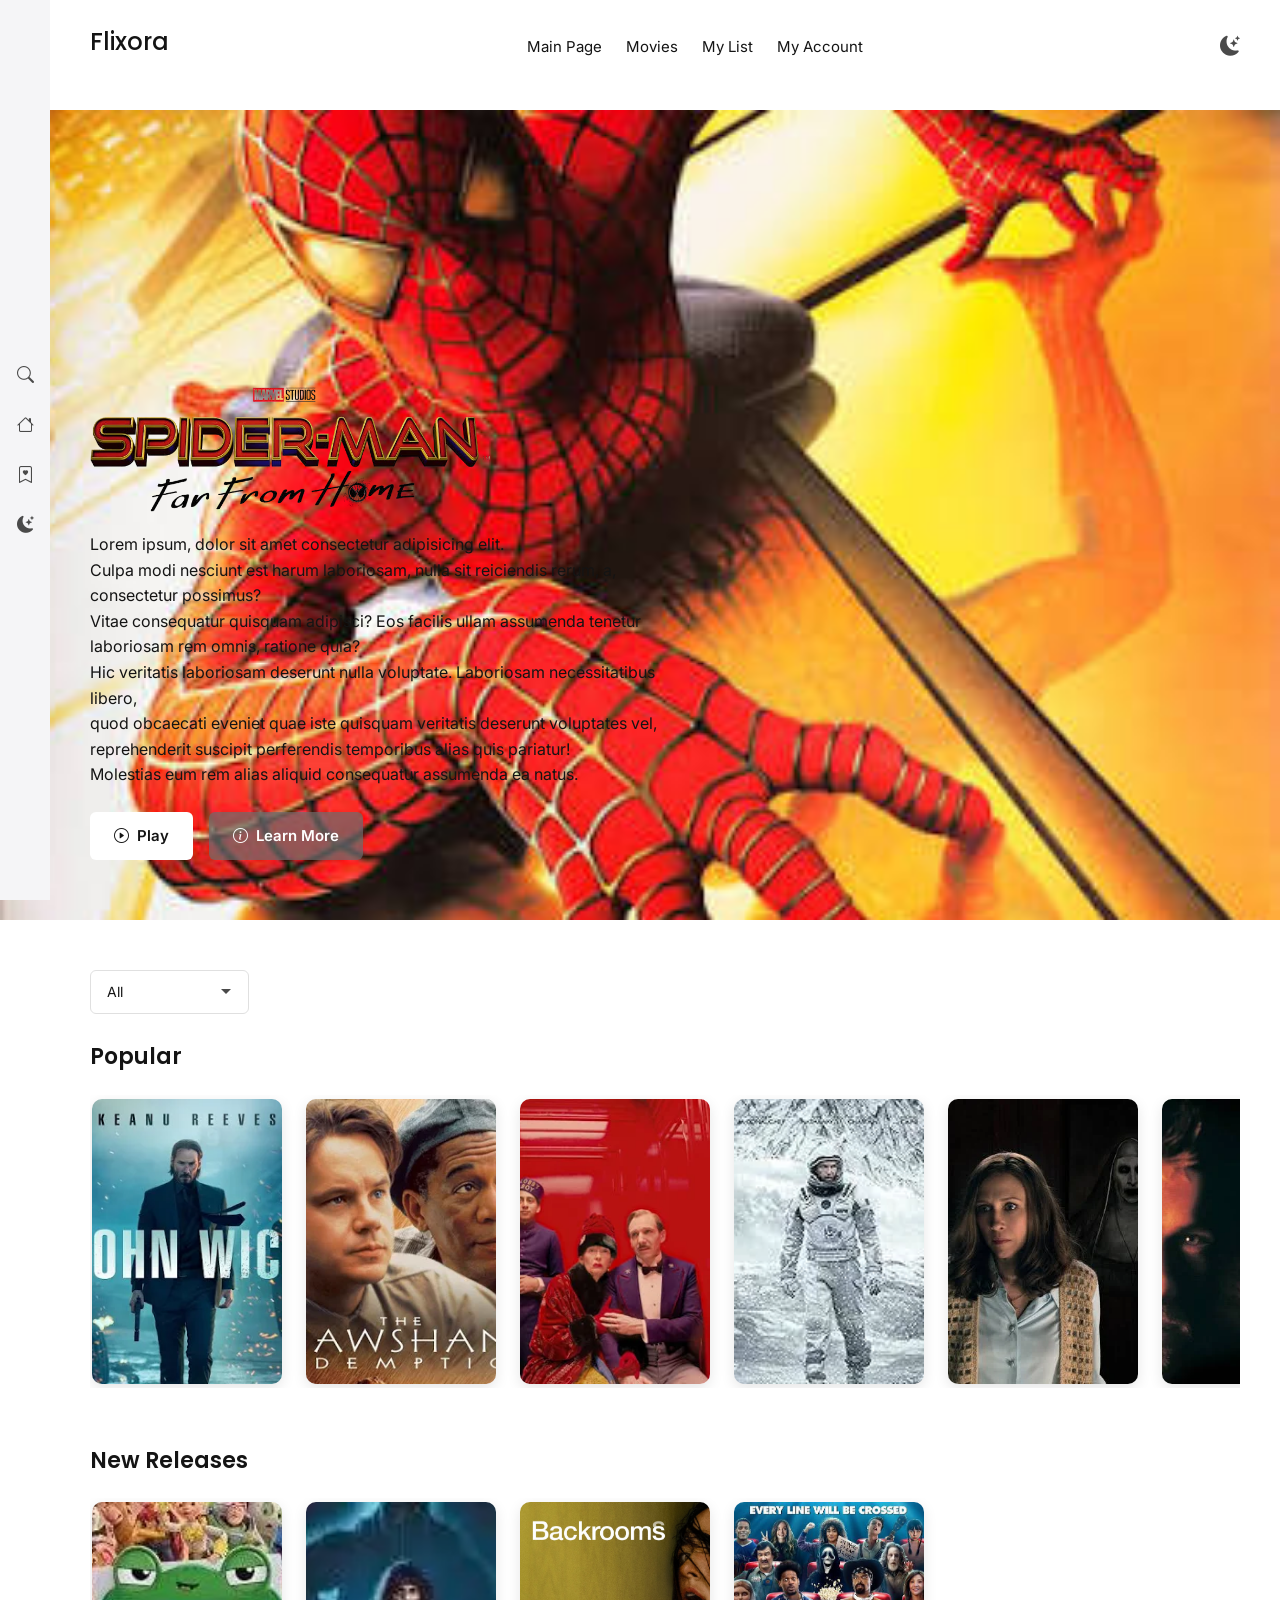
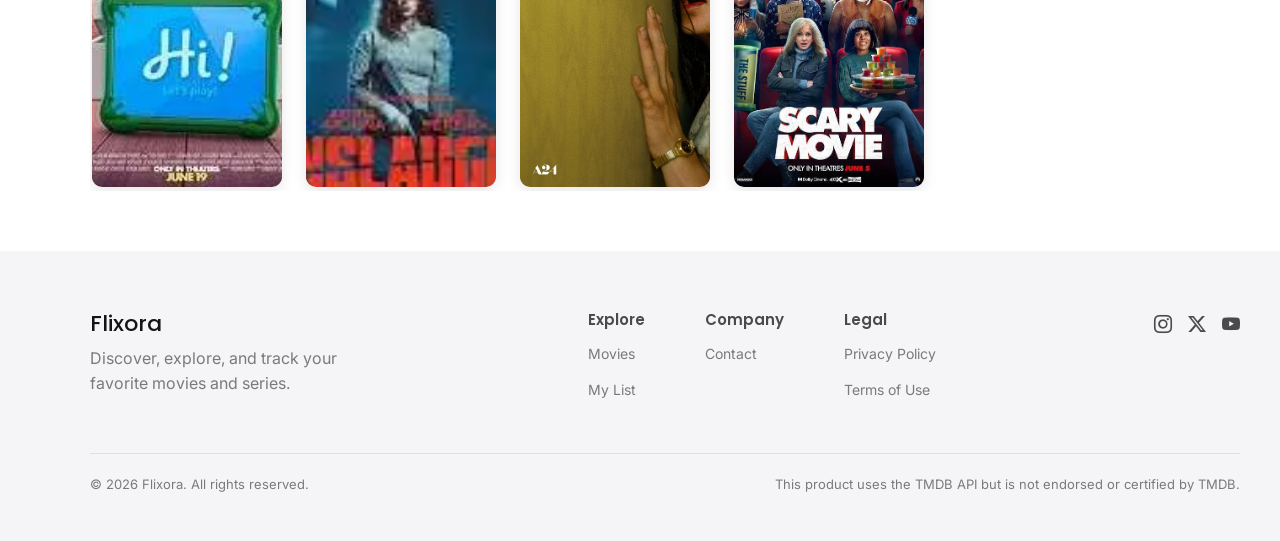
<file: html/index.html>
<!DOCTYPE html>
<html lang="en">
<head>
    <!-- Meta Tags & SEO  -->
    <meta charset="UTF-8">
    <meta name="viewport" content="width=device-width, initial-scale=1.0">

    <!-- SEO -->
    <meta name="description" content="Flixora is your-go to destination for discovering movies, exploring detailed film information and building your personal watchlist - all in one sleek platform.">
    <meta name="keywords" content="movies, movie database, film discovery, watchlist, movie search, cinema, film details, Flixora">
    <meta name="author" content="Flixora Team">

    <!-- Open Graph -->
    <meta property="og:title" content="Flixora - Your Movie Discovery Platform">
    <meta property="og:description" content="Explore thousands of movies, search by genre and keep track of what you want to watch - powered by Flixora.">
    <meta property="og:type" content="website">

    <!-- Title -->
    <title>Flixora – Discover, Explore & Track Your Favorite Movies</title>

    <!-- The website icon image -->
    <link rel="icon" href="../images/cinema.png" type="image/png">

    <!-- Bootstrap & CDN Links -->
    <link rel="stylesheet" href="https://cdn.jsdelivr.net/npm/bootstrap@5.3.3/dist/css/bootstrap.min.css">
    <link rel="stylesheet" href="https://cdn.jsdelivr.net/npm/bootstrap-icons@1.11.3/font/bootstrap-icons.min.css">

    <!-- Google Fonts -->
    <link rel="preconnect" href="https://fonts.googleapis.com">
    <link rel="preconnect" href="https://fonts.gstatic.com" crossorigin>
    <link href="https://fonts.googleapis.com/css2?family=Inter:wght@400;500;600;700&family=Poppins:wght@400;500;600;700;800&display=swap" rel="stylesheet">

    <!-- External CSS Docs -->
    <link rel="stylesheet" href="../css/style.css">
    <link rel="stylesheet" href="../css/layout.css">
    <link rel="stylesheet" href="../css/components.css">
    <link rel="stylesheet" href="../css/responsive.css">

</head>
<body>
    <!-- Header & Navbar & Aside Bar -->

    <!-- header -->
    <header>
        <!-- navbar -->
        <nav class="navbar" aria-label="Main Navigation">
            <h2><a href="index.html">Flixora</a></h2>
            <ul id="mobile-nav-menu">
                <li><a href="index.html" class="active">Main Page</a></li>
                <li><a href="movies.html">Movies</a></li>
                <li><a href="my-list.html">My List</a></li>
                <li><a href="account.html">My Account</a></li>
            </ul>
            <button id="hamburger-btn" class="hamburger-btn" aria-label="Toggle Menu">
                <i class="bi bi-list"></i>
            </button>
            <button id="theme-toggle-nav" aria-label="Toggle Dark Mode">
                <i class="bi bi-moon-stars-fill"></i>
            </button>
        </nav>
    </header>

    <!-- sidebar -->
    <aside class="sidebar" aria-label="Quick Access Menu">
        <ul>
            <li><button id="search-btn" aria-label="Search"><i class="bi bi-search"></i></button></li>
            <li><a href="index.html" aria-label="Home"><i class="bi bi-house"></i></a></li>
            <li><a href="my-list.html" aria-label="My List"><i class="bi bi-bookmark-heart"></i></a></li>
            <li>
                <button id="theme-toggle" aria-label="Toggle Dark Mode">
                    <i class="bi bi-moon-stars-fill"></i>
                </button>
            </li>
        </ul>
    </aside>

    <!-- Feature Content -->
    <main class="spidey">
        <img class="hero-bg-secondary" src="../images/spidey2.jpg" alt="Spider-Man Background">
        <img class="featured-title" src="../images/far-from-hpme.png" alt="Spider Man 3">
        <p class="featured-description">
        Lorem ipsum, dolor sit amet consectetur adipisicing elit. <br>
        Culpa modi nesciunt est harum laboriosam, nulla sit reiciendis rerum, a, consectetur possimus? <br>
        Vitae consequatur quisquam adipisci? Eos facilis ullam assumenda tenetur laboriosam rem omnis, ratione quia? <br>
        Hic veritatis laboriosam deserunt nulla voluptate. Laboriosam necessitatibus libero, <br>
        quod obcaecati eveniet quae iste quisquam veritatis deserunt voluptates vel, <br>
        reprehenderit suscipit perferendis temporibus alias quis pariatur! <br>
        Molestias eum rem alias aliquid consequatur assumenda ea natus.
        </p>

        <!-- play circle -->
        <div class="featured-buttons">
            <button class="play-button">
                <i class="bi bi-play-circle"></i>
                Play
            </button>

            <!-- info circle -->
            <button class="info-button">
                <i class="bi bi-info-circle"></i>
                Learn More
            </button>
        </div>
    </main>

    <!-- Select Menu -->
    <div class="filter-group">
        <select name="genre" id="genre-select" class="genres">
            <option value="">All</option>
            <option value="action">Action</option>
            <option value="drama">Drama</option>
            <option value="comedy">Comedy</option>
            <option value="sci-fiction">Science-Fiction</option>
            <option value="horror">Horror</option>
            <option value="thriller">Thriller</option>
            <option value="romantic">Romantic</option>
            <option value="fantasy">Fantasy</option>
            <option value="animation">Animation</option>
            <option value="documentaries">Documentaries</option>
            <option value="western">Western</option>
            <option value="history">History</option>
            <option value="whodunit">Detective</option>
            <option value="indie">Indie</option>
        </select>
    </div>

    <!-- Movie List -->
    <section class="mlist-container">
        <h2 class="section-title">
            Popular
        </h2>
        <ul class="movie-list">
            <li data-genre="thriller">
                <article class="movie-card">
                    <a href="movie-detail.html?title=John%20Wick%20(2014)&poster=../images/john-wick.png&genre=Thriller">
                        <img src="../images/john-wick.png" alt="John Wick (2014)">
                    </a>
                </article>
            </li>

            <li data-genre="drama">
                <article class="movie-card">
                    <a href="movie-detail.html?title=The%20Shawshank%20Redemption%20(1994)&poster=../images/esaretin-bedeli.png&genre=Drama">
                        <img src="../images/esaretin-bedeli.png" alt="The Shawsank Redemption (1994)">
                    </a>
                </article>
            </li>

            <li data-genre="comedy">
                <article class="movie-card">
                    <a href="movie-detail.html?title=The%20Grand%20Budapest%20Hotel%20(2014)&poster=../images/budapeşte-hoteli.png&genre=Comedy">
                        <img src="../images/budapeşte-hoteli.png" alt="The Grand Budapest Hotel (2014)">
                    </a>
                </article>
            </li>

            <li data-genre="sci-fiction">
                <article class="movie-card">
                    <a href="movie-detail.html?title=Interstellar%20(2014)&poster=../images/interstellar.png&genre=Science-Fiction">
                        <img src="../images/interstellar.png" alt="Interstellar (2014)">
                    </a>
                </article>
            </li>

            <li data-genre="horror">
                <article class="movie-card">
                    <a href="movie-detail.html?title=The%20Conjuring%20(2013)&poster=../images/the-conjuring.png&genre=Horror">
                        <img src="../images/the-conjuring.png" alt="The Conjuring (2013)">
                    </a>
                </article>
            </li>

            <li data-genre="thriller">
                <article class="movie-card">
                    <a href="movie-detail.html?title=Se7en%20(1995)&poster=../images/se7en.png&genre=Thriller">
                        <img src="../images/se7en.png" alt="Se7en (1995)">
                    </a>
                </article>
            </li>

            <li data-genre="romantic">
                <article class="movie-card">
                    <a href="movie-detail.html?title=La%20La%20Land%20(2016)&poster=../images/la-la-land.png&genre=Romance">
                        <img src="../images/la-la-land.png" alt="La La Land (2016)">
                    </a>
                </article>
            </li>

            <li data-genre="fantasy">
                <article class="movie-card">
                    <a href="movie-detail.html?title=The%20Lord%20of%20the%20Rings%20(2001)&poster=../images/yuzuklerin-efendisi.png&genre=Fantasy">
                        <img src="../images/yuzuklerin-efendisi.png" alt="The Lord of the Rings: The Fellowship of the Ring (2001)">
                    </a>
                </article>
            </li>

            <li data-genre="animation">
                <article class="movie-card">
                    <a href="movie-detail.html?title=Spider-Man%3A%20Into%20the%20Spider-Verse%20(2018)&poster=../images/orumcek-adam-evreninde.png&genre=Animation">
                        <img src="../images/orumcek-adam-evreninde.png" alt="Spider-Man: Into the Spider-Verse (2018)">
                    </a>
                </article>
            </li>

            <li data-genre="documentaries">
                <article class="movie-card">
                    <a href="movie-detail.html?title=Free%20Solo%20(2018)&poster=../images/free-solo.png&genre=Documentary">
                        <img src="../images/free-solo.png" alt="Free Solo (2018)">
                    </a>
                </article>
            </li>

            <li data-genre="western">
                <article class="movie-card">
                    <a href="movie-detail.html?title=The%20Good%2C%20the%20Bad%20and%20the%20Ugly%20(1966)&poster=../images/iyi-kotu-ve-cirkin.png&genre=Western">
                        <img src="../images/iyi-kotu-ve-cirkin.png" alt="The Good, the Bad and the Ugly (1966)">
                    </a>
                </article>
            </li>

            <li data-genre="history">
                <article class="movie-card">
                    <a href="movie-detail.html?title=Schindler%27s%20List%20(1993)&poster=../images/schindler-list.png&genre=History">
                        <img src="../images/schindler-list.png" alt="Schindler's List (1993)">
                    </a>
                </article>
            </li>

            <li data-genre="whodunit">
                <article class="movie-card">
                    <a href="movie-detail.html?title=Knives%20Out%20(2019)&poster=../images/knives-out.png&genre=Detective">
                        <img src="../images/knives-out.png" alt="Knives Out (2019)">
                    </a>
                </article>
            </li>

            <li data-genre="indie">
                <article class="movie-card">
                    <a href="movie-detail.html?title=Little%20Miss%20Sunshine%20(2006)&poster=../images/little-miss-sunshine.png&genre=Indie">
                        <img src="../images/little-miss-sunshine.png" alt="Little Miss Sunshine (2006)">
                    </a>
                </article>
            </li>
        </ul>
    </section>

    <section class="mlist-container">
        <h2 class="section-title">
            New Releases
        </h2>
        <ul class="movie-list">
            <li data-genre="animation">
                <article class="movie-card">
                    <a href="movie-detail.html?title=Toy%20Story%205%20(2026)&poster=../images/toy-story.png&genre=Animation">
                        <img src="../images/toy-story.png" alt="Toy Story 5 (2026)">
                    </a>
                </article>
            </li>

            <li data-genre="action">
                <article class="movie-card">
                    <a href="movie-detail.html?title=Onslaught%20(2026)&poster=../images/onslaught.png&genre=Action">
                        <img src="../images/onslaught.png" alt="Onslaught (2026)">
                    </a>
                </article>
            </li>

            <li data-genre="horror">
                <article class="movie-card">
                    <a href="movie-detail.html?title=Backrooms%20(2026)&poster=../images/backrooms.jpg&genre=Horror">
                        <img src="../images/backrooms.jpg" alt="Backrooms (2026)">
                    </a>
                </article>
            </li>

            <li data-genre="comedy">
                <article class="movie-card">
                    <a href="movie-detail.html?title=Scary%20Movie%206%20(2026)&poster=../images/scary-movie.jpg&genre=Comedy">
                        <img src="../images/scary-movie.jpg" alt="Scary Movie 6 (2026)">
                    </a>
                </article>
            </li>
        </ul>
    </section>

    <!-- Footer -->
    <footer class="site-footer">
        <div class="footer-top">
            <div class="footer-brand">
                <h2>Flixora</h2>
                <p>Discover, explore, and track your favorite movies and series.</p>
            </div>

            <nav class="footer-links" aria-label="Footer Navigation">
                <div class="footer-column">
                    <h3>Explore</h3>
                    <ul>
                        <li><a href="movies.html">Movies</a></li>
                        <li><a href="my-list.html">My List</a></li>
                    </ul>
                </div>

                <div class="footer-column">
                    <h3>Company</h3>
                    <ul>
                        <li><a href="contact.html">Contact</a></li>
                    </ul>
                </div>

                <div class="footer-column">
                    <h3>Legal</h3>
                    <ul>
                        <li><a href="privacy.html">Privacy Policy</a></li>
                        <li><a href="terms.html">Terms of Use</a></li>
                    </ul>
                </div>
            </nav>

            <div class="footer-social">
                <a href="#" aria-label="Instagram"><i class="bi bi-instagram"></i></a>
                <a href="#" aria-label="Twitter"><i class="bi bi-twitter-x"></i></a>
                <a href="#" aria-label="YouTube"><i class="bi bi-youtube"></i></a>
            </div>
        </div>

        <div class="footer-bottom">
            <p>&copy; 2026 Flixora. All rights reserved.</p>
            <p class="tmdb-attribution">This product uses the TMDB API but is not endorsed or certified by TMDB.</p>
        </div>
    </footer>

    <!-- JS Docs -->
    <script src="../javascript/theme.js"></script>
    <script src="../javascript/genre-filter.js"></script>
    <script src="../javascript/carousel.js"></script>
    <script src="../javascript/responsive-menu.js"></script>

</body>
</html>
</file>
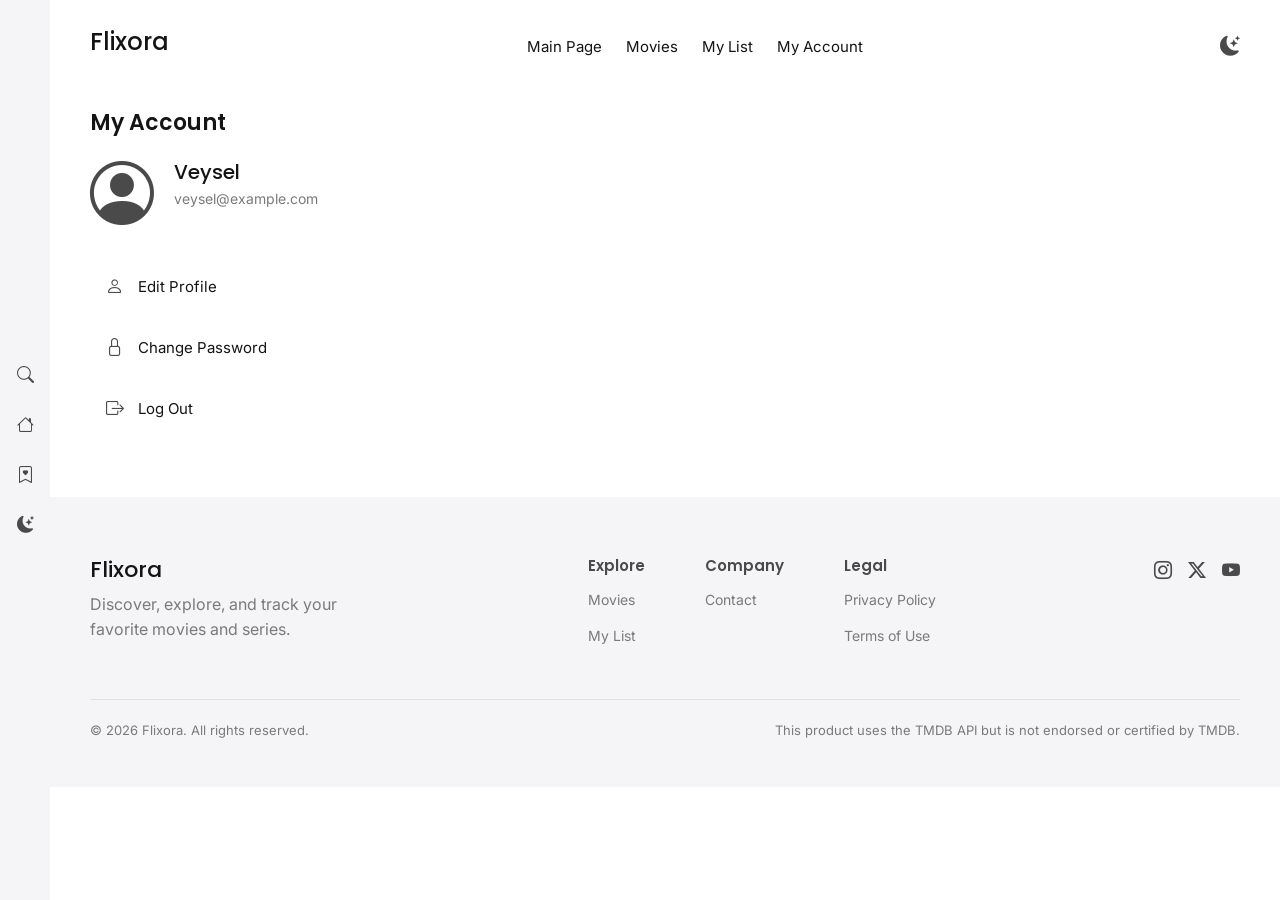
<file: html/account.html>
<!DOCTYPE html>
<html lang="en">
<head>
    <!-- Meta Tags & SEO  -->
    <meta charset="UTF-8">
    <meta name="viewport" content="width=device-width, initial-scale=1.0">

    <!-- SEO -->
    <meta name="description" content="Manage your Flixora account settings, profile, and preferences.">
    <meta name="keywords" content="account, profile, settings, Flixora">
    <meta name="author" content="Flixora Team">

    <!-- Open Graph -->
    <meta property="og:title" content="Flixora - My Account">
    <meta property="og:description" content="Manage your Flixora account settings and profile.">
    <meta property="og:type" content="website">

    <!-- Title -->
    <title>Flixora – My Account</title>

    <!-- The website icon image -->
    <link rel="icon" href="../images/cinema.png" type="image/png">

    <!-- Bootstrap & CDN Links -->
    <link rel="stylesheet" href="https://cdn.jsdelivr.net/npm/bootstrap@5.3.3/dist/css/bootstrap.min.css">
    <link rel="stylesheet" href="https://cdn.jsdelivr.net/npm/bootstrap-icons@1.11.3/font/bootstrap-icons.min.css">

    <!-- Google Fonts -->
    <link rel="preconnect" href="https://fonts.googleapis.com">
    <link rel="preconnect" href="https://fonts.gstatic.com" crossorigin>
    <link href="https://fonts.googleapis.com/css2?family=Inter:wght@400;500;600;700&family=Poppins:wght@400;500;600;700;800&display=swap" rel="stylesheet">

    <!-- External CSS Docs -->
    <link rel="stylesheet" href="../css/style.css">
    <link rel="stylesheet" href="../css/layout.css">
    <link rel="stylesheet" href="../css/components.css">
    <link rel="stylesheet" href="../css/responsive.css">

</head>
<body>
    <!-- Header & Navbar & Aside Bar -->

    <!-- header -->
    <header>
        <!-- navbar -->
        <nav class="navbar" aria-label="Main Navigation">
            <h2><a href="index.html">Flixora</a></h2>
            <ul id="mobile-nav-menu">
                <li><a href="index.html">Main Page</a></li>
                <li><a href="movies.html">Movies</a></li>
                <li><a href="my-list.html">My List</a></li>
                <li><a href="account.html" class="active">My Account</a></li>
            </ul>
            <button id="hamburger-btn" class="hamburger-btn" aria-label="Toggle Menu">
                <i class="bi bi-list"></i>
            </button>
            <button id="theme-toggle-nav" aria-label="Toggle Dark Mode">
                <i class="bi bi-moon-stars-fill"></i>
            </button>
        </nav>
    </header>

    <!-- sidebar -->
    <aside class="sidebar" aria-label="Quick Access Menu">
        <ul>
            <li><button id="search-btn" aria-label="Search"><i class="bi bi-search"></i></button></li>
            <li><a href="index.html" aria-label="Home"><i class="bi bi-house"></i></a></li>
            <li><a href="my-list.html" aria-label="My List"><i class="bi bi-bookmark-heart"></i></a></li>
            <li>
                <button id="theme-toggle" aria-label="Toggle Dark Mode">
                    <i class="bi bi-moon-stars-fill"></i>
                </button>
            </li>
        </ul>
    </aside>

    <!-- Account Content -->
    <section class="account-container">
        <h2 class="section-title">
            My Account
        </h2>

        <div class="account-card">
            <div class="account-avatar" id="account-avatar-container">
                <i class="bi bi-person-circle" id="default-avatar-icon"></i>
            </div>

            <div class="account-info">
                <h3 id="account-name">Loading...</h3>
                <p id="account-email"></p>
            </div>
        </div>

        <ul class="account-options">
            <li><a href="edit-profile.html"><i class="bi bi-person"></i> Edit Profile</a></li>
            <li><a href="change-password.html"><i class="bi bi-lock"></i> Change Password</a></li>
            <li><a href="javascript:void(0);" id="logout-btn"><i class="bi bi-box-arrow-right"></i> Log Out</a></li>
        </ul>
    </section>

    <!-- Footer -->
    <footer class="site-footer">
        <div class="footer-top">
            <div class="footer-brand">
                <h2>Flixora</h2>
                <p>Discover, explore, and track your favorite movies and series.</p>
            </div>

        <nav class="footer-links" aria-label="Footer Navigation">
            <div class="footer-column">
                <h3>Explore</h3>
                    <ul>
                        <li><a href="movies.html">Movies</a></li>
                        <li><a href="my-list.html">My List</a></li>
                    </ul>
            </div>

            <div class="footer-column">
                <h3>Company</h3>
                <ul>
                    <li><a href="contact.html">Contact</a></li>
                </ul>
            </div>

            <div class="footer-column">
                <h3>Legal</h3>
                <ul>
                    <li><a href="privacy.html">Privacy Policy</a></li>
                    <li><a href="terms.html">Terms of Use</a></li>
                </ul>
            </div>
        </nav>

            <div class="footer-social">
                <a href="javascript:void(0);" aria-label="Instagram"><i class="bi bi-instagram"></i></a>
                <a href="javascript:void(0);" aria-label="Twitter"><i class="bi bi-twitter-x"></i></a>
                <a href="javascript:void(0);" aria-label="YouTube"><i class="bi bi-youtube"></i></a>
            </div>
        </div>

        <div class="footer-bottom">
            <p>&copy; 2026 Flixora. All rights reserved.</p>
            <p class="tmdb-attribution">This product uses the TMDB API but is not endorsed or certified by TMDB.</p>
        </div>
    </footer>

    <!-- JS Docs -->
    <script src="../javascript/theme.js"></script>
    <script src="../javascript/auth.js"></script>
    <script src="../javascript/responsive-menu.js"></script>

</body>
</html>
</file>
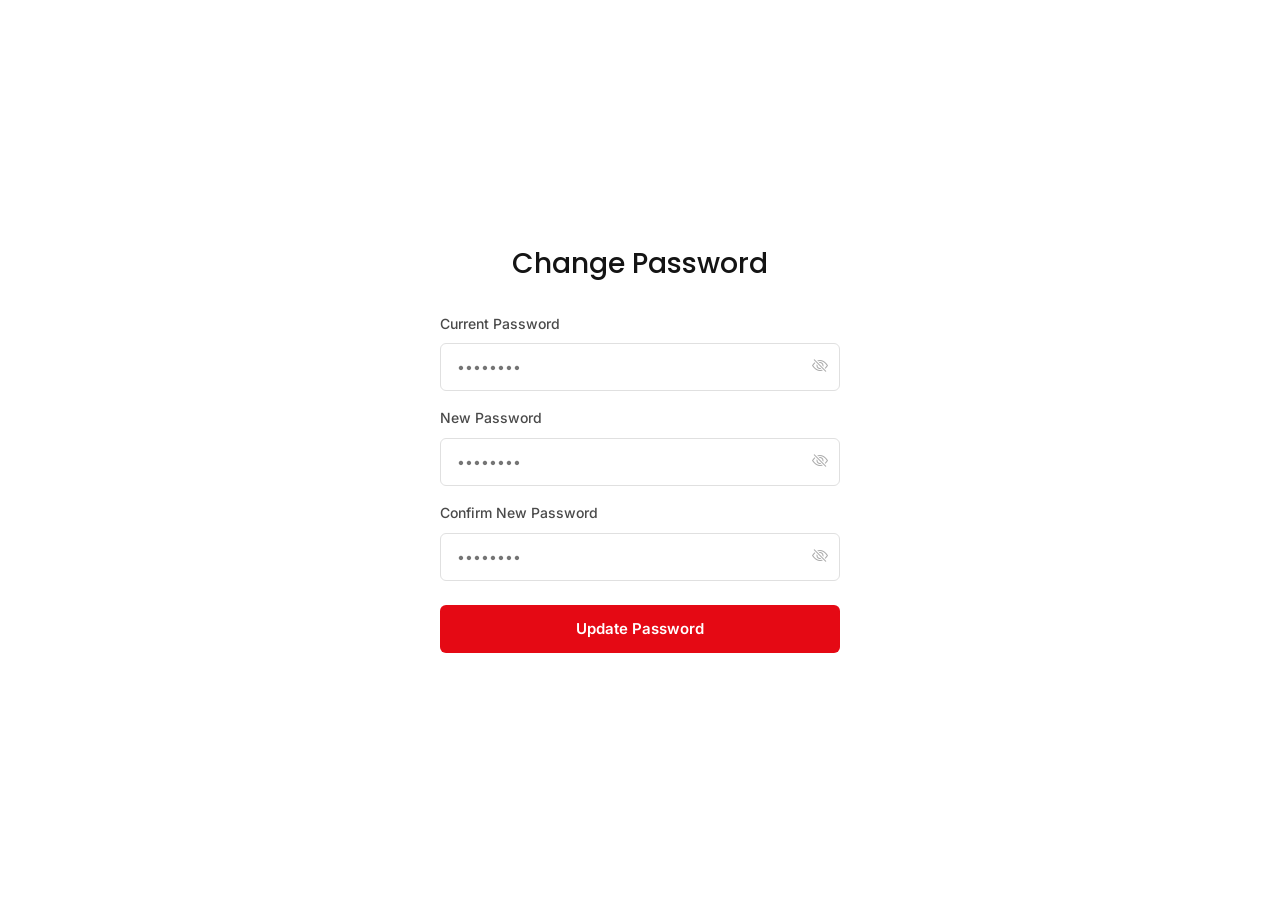
<file: html/change-password.html>
<!DOCTYPE html>
<html lang="en">
<head>
    <!-- Meta Tags & SEO  -->
    <meta charset="UTF-8">
    <meta name="viewport" content="width=device-width, initial-scale=1.0">

    <!-- SEO -->
    <meta name="description" content="Change your Flixora account password securely.">
    <meta name="keywords" content="change password, security, account settings, Flixora">
    <meta name="author" content="Flixora Team">

    <!-- Open Graph -->
    <meta property="og:title" content="Flixora - Change Password">
    <meta property="og:description" content="Update your Flixora account password.">
    <meta property="og:type" content="website">

    <!-- Title -->
    <title>Flixora – Change Password</title>

    <!-- The website icon image -->
    <link rel="icon" href="../images/cinema.png" type="image/png">

    <!-- Bootstrap & CDN Links -->
    <link rel="stylesheet" href="https://cdn.jsdelivr.net/npm/bootstrap@5.3.3/dist/css/bootstrap.min.css">
    <link rel="stylesheet" href="https://cdn.jsdelivr.net/npm/bootstrap-icons@1.11.3/font/bootstrap-icons.min.css">

    <!-- Google Fonts -->
    <link rel="preconnect" href="https://fonts.googleapis.com">
    <link rel="preconnect" href="https://fonts.gstatic.com" crossorigin>
    <link href="https://fonts.googleapis.com/css2?family=Inter:wght@400;500;600;700&family=Poppins:wght@400;500;600;700;800&display=swap" rel="stylesheet">

    <!-- External CSS Docs -->
    <link rel="stylesheet" href="../css/style.css">
    <link rel="stylesheet" href="../css/login.css">

</head>
<body>
    <!-- Change Password Content -->
    <section class="login-container">
        <div class="login-card">
            <h2><a href="account.html">Change Password</a></h2>

            <form id="change-password-form">
                <!-- Current Password -->
                <label for="current-password">Current Password</label>
                <div class="password-wrapper" style="position: relative;">
                    <input type="password" id="current-password" placeholder="••••••••" required style="width: 100%; padding-right: 40px;">
                    <i class="bi bi-eye-slash toggle-password" data-target="current-password" style="position: absolute; right: 12px; top: 50%; transform: translateY(-50%); cursor: pointer; color: #aaa;"></i>
                </div>

                <!-- New Password -->
                <label for="new-password">New Password</label>
                <div class="password-wrapper" style="position: relative;">
                    <input type="password" id="new-password" placeholder="••••••••" required style="width: 100%; padding-right: 40px;">
                    <i class="bi bi-eye-slash toggle-password" data-target="new-password" style="position: absolute; right: 12px; top: 50%; transform: translateY(-50%); cursor: pointer; color: #aaa;"></i>
                </div>

                <!-- Confirm New Password -->
                <label for="confirm-password">Confirm New Password</label>
                <div class="password-wrapper" style="position: relative;">
                    <input type="password" id="confirm-password" placeholder="••••••••" required style="width: 100%; padding-right: 40px;">
                    <i class="bi bi-eye-slash toggle-password" data-target="confirm-password" style="position: absolute; right: 12px; top: 50%; transform: translateY(-50%); cursor: pointer; color: #aaa;"></i>
                </div>

                <button type="submit" class="login-button">Update Password</button>
            </form>
        </div>
    </section>

    <!-- JS Docs -->
    <script src="../javascript/auth.js"></script>

</body>
</html>
</file>
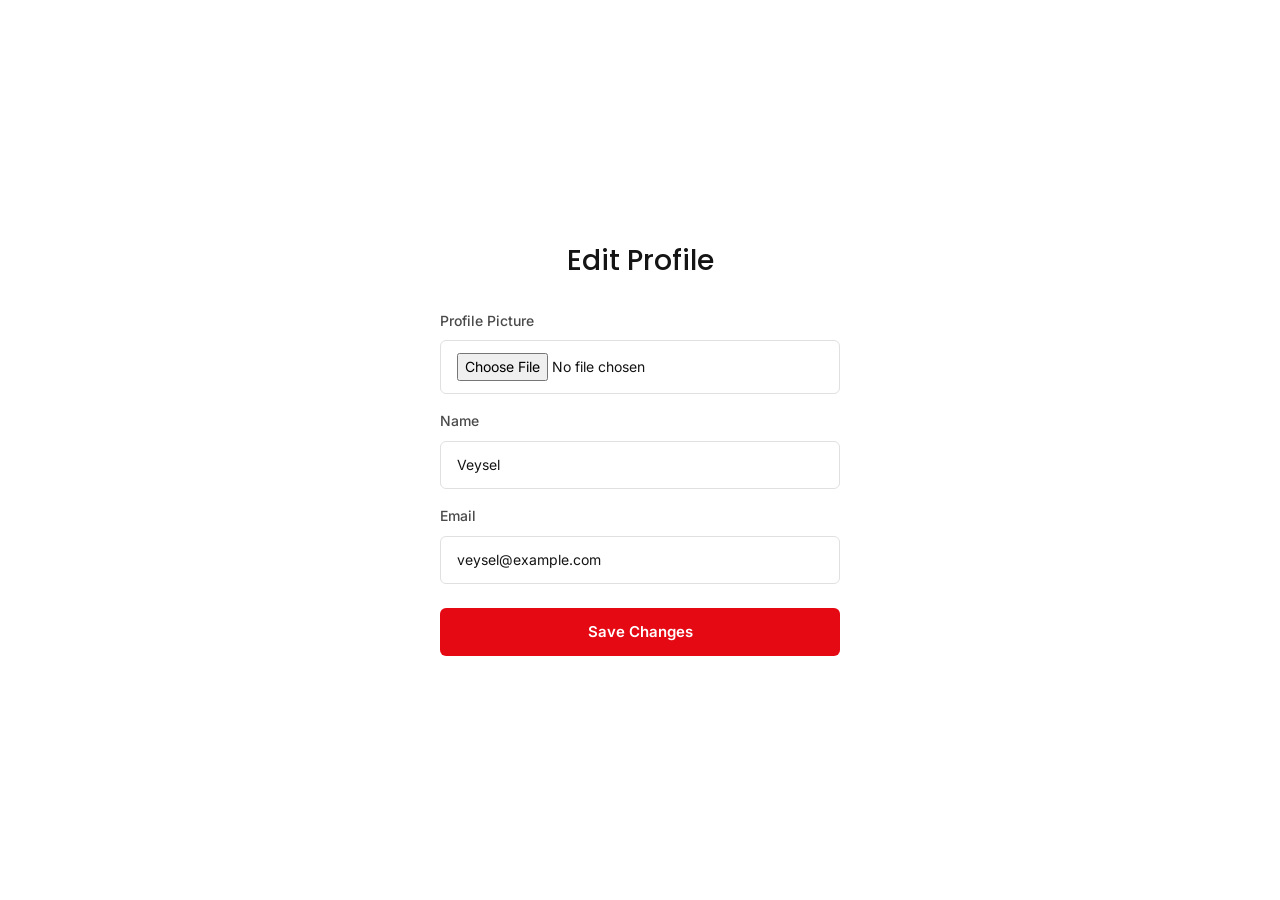
<file: html/edit-profile.html>
<!DOCTYPE html>
<html lang="en">
<head>
    <!-- Meta Tags & SEO  -->
    <meta charset="UTF-8">
    <meta name="viewport" content="width=device-width, initial-scale=1.0">

    <!-- SEO -->
    <meta name="description" content="Edit your Flixora account profile, name, and avatar settings.">
    <meta name="keywords" content="edit profile, account settings, Flixora">
    <meta name="author" content="Flixora Team">

    <!-- Open Graph -->
    <meta property="og:title" content="Flixora - Edit Profile">
    <meta property="og:description" content="Update your Flixora account profile details.">
    <meta property="og:type" content="website">

    <!-- Title -->
    <title>Flixora – Edit Profile</title>

    <!-- The website icon image -->
    <link rel="icon" href="../images/cinema.png" type="image/png">

    <!-- Bootstrap & CDN Links -->
    <link rel="stylesheet" href="https://cdn.jsdelivr.net/npm/bootstrap@5.3.3/dist/css/bootstrap.min.css">
    <link rel="stylesheet" href="https://cdn.jsdelivr.net/npm/bootstrap-icons@1.11.3/font/bootstrap-icons.min.css">

    <!-- Google Fonts -->
    <link rel="preconnect" href="https://fonts.googleapis.com">
    <link rel="preconnect" href="https://fonts.gstatic.com" crossorigin>
    <link href="https://fonts.googleapis.com/css2?family=Inter:wght@400;500;600;700&family=Poppins:wght@400;500;600;700;800&display=swap" rel="stylesheet">

    <!-- External CSS Docs -->
    <link rel="stylesheet" href="../css/style.css">
    <link rel="stylesheet" href="../css/login.css">

</head>
<body>
    <!-- Edit Profile Content -->
    <section class="login-container">
        <div class="login-card">
            <h2><a href="account.html">Edit Profile</a></h2>

            <form id="edit-profile-form">
                <!-- Profile Picture File Upload -->
                <label for="profile-avatar">Profile Picture</label>
                <input type="file" id="profile-avatar" accept="image/*">

                <!-- Name Section -->
                <label for="profile-name">Name</label>
                <input type="text" id="profile-name" placeholder="Your name" required>

                <!-- Email Section -->
                <label for="new-email">Email</label>
                <input type="email" id="new-email" placeholder="you@example.com" required>

                <button type="submit" class="login-button">Save Changes</button>
            </form>
        </div>
    </section>

    <!-- JS Docs -->
    <script src="../javascript/auth.js"></script>

</body>
</html>
</file>
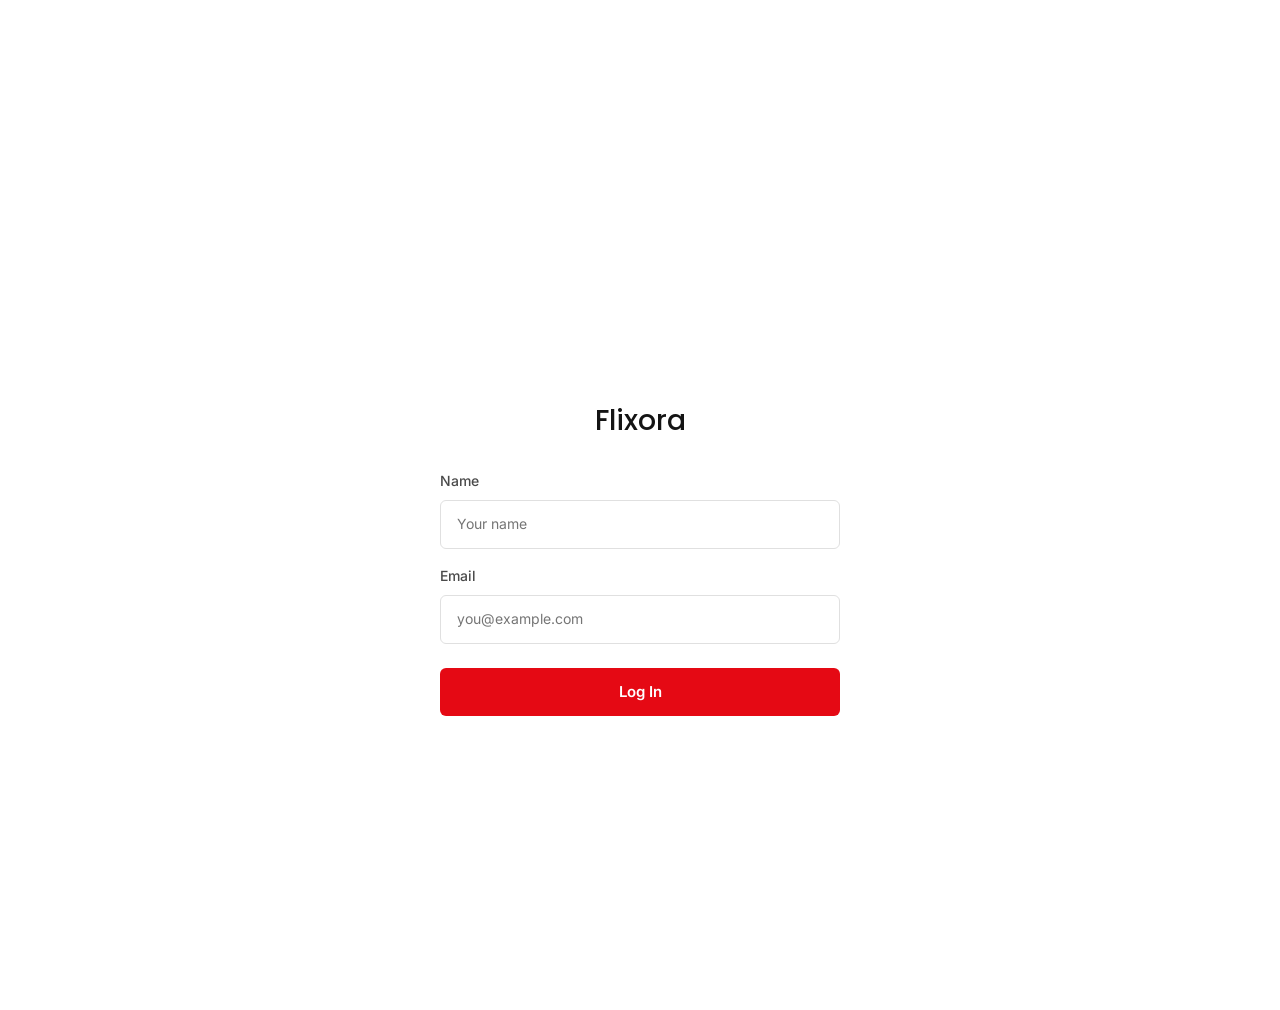
<file: html/log-in.html>
<!DOCTYPE html>
<html lang="en">
<head>
    <!-- Meta Tags & SEO  -->
    <meta charset="UTF-8">
    <meta name="viewport" content="width=device-width, initial-scale=1.0">

    <!-- SEO -->
    <meta name="description" content="Log in to your Flixora account to access your watchlist and personalized recommendations.">
    <meta name="keywords" content="login, sign in, Flixora">
    <meta name="author" content="Flixora Team">

    <!-- Title -->
    <title>Flixora – Log In</title>

    <!-- The website icon image -->
    <link rel="icon" href="../images/cinema.png" type="image/png">

    <!-- Bootstrap & CDN Links -->
    <link rel="stylesheet" href="https://cdn.jsdelivr.net/npm/bootstrap@5.3.3/dist/css/bootstrap.min.css">
    <link rel="stylesheet" href="https://cdn.jsdelivr.net/npm/bootstrap-icons@1.11.3/font/bootstrap-icons.min.css">

    <!-- Google Fonts -->
    <link rel="preconnect" href="https://fonts.googleapis.com">
    <link rel="preconnect" href="https://fonts.gstatic.com" crossorigin>
    <link href="https://fonts.googleapis.com/css2?family=Inter:wght@400;500;600;700&family=Poppins:wght@400;500;600;700;800&display=swap" rel="stylesheet">

    <!-- External CSS Docs -->
    <link rel="stylesheet" href="../css/style.css">
    <link rel="stylesheet" href="../css/layout.css">
    <link rel="stylesheet" href="../css/components.css">
    <link rel="stylesheet" href="../css/responsive.css">

</head>
<body>
    <!-- Login Content -->
    <section class="login-container">
        <div class="login-card">
            <h2><a href="index.html">Flixora</a></h2>

            <form id="login-form">
                <label for="login-name">Name</label>
                <input type="text" id="login-name" placeholder="Your name" required>

                <label for="login-email">Email</label>
                <input type="email" id="login-email" placeholder="you@example.com" required>

                <button type="submit" class="login-button">Log In</button>
            </form>
        </div>
    </section>

    <!-- JS Docs -->
    <script src="../javascript/auth.js"></script>

</body>
</html>
</file>
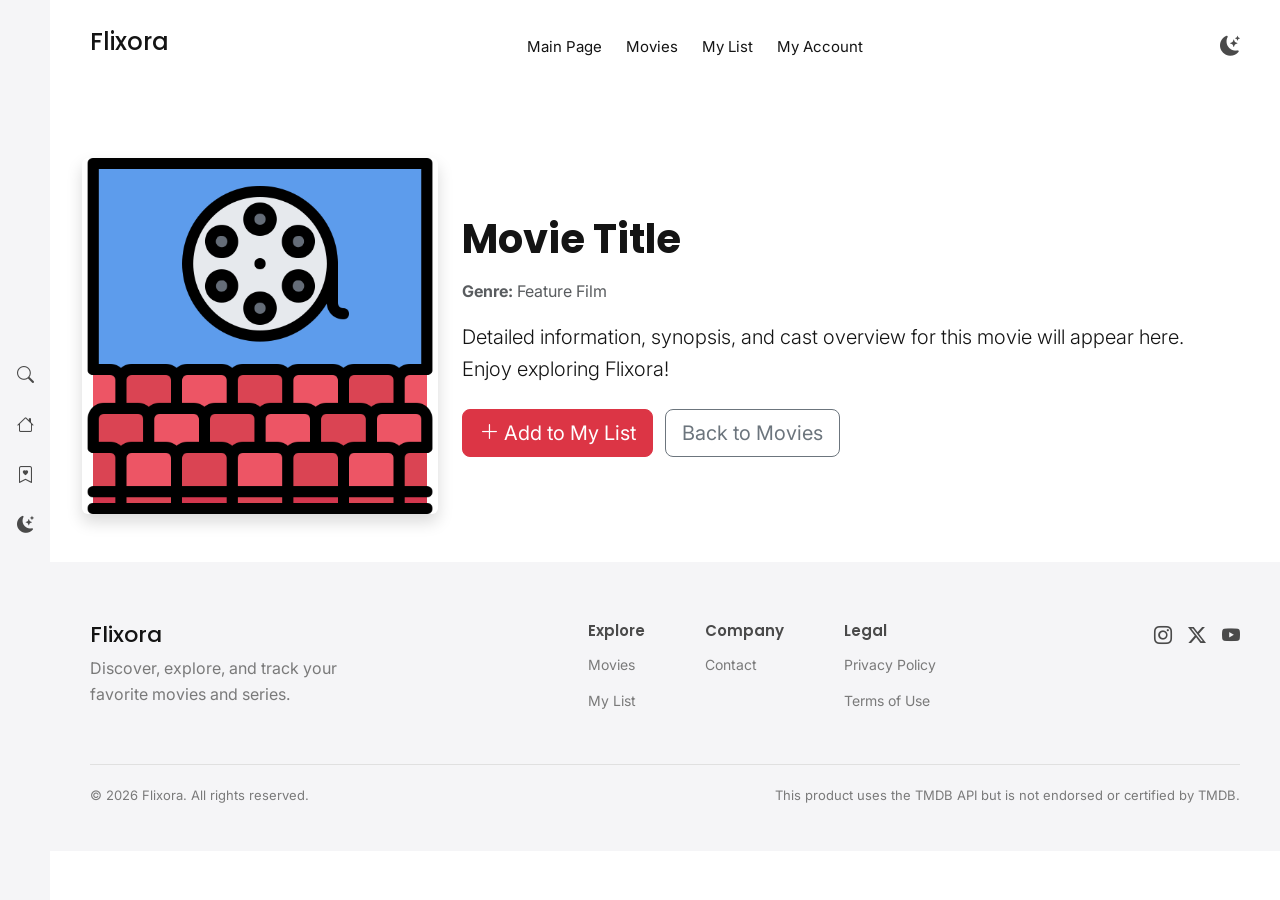
<file: html/movie-detail.html>
<!DOCTYPE html>
<html lang="en">
<head>
    <!-- Meta Tags & SEO  -->
    <meta charset="UTF-8">
    <meta name="viewport" content="width=device-width, initial-scale=1.0">

    <!-- SEO -->
    <meta name="description" content="View detailed information about this movie on Flixora.">
    <meta name="keywords" content="movie detail, film information, Flixora">
    <meta name="author" content="Flixora Team">

    <!-- Open Graph -->
    <meta property="og:title" content="Flixora - Movie Detail">
    <meta property="og:description" content="Explore detailed movie information on Flixora.">
    <meta property="og:type" content="website">

    <!-- Title -->
    <title>Flixora – Movie Detail</title>

    <!-- The website icon image -->
    <link rel="icon" href="../images/cinema.png" type="image/png">

    <!-- Bootstrap & CDN Links -->
    <link rel="stylesheet" href="https://cdn.jsdelivr.net/npm/bootstrap@5.3.3/dist/css/bootstrap.min.css">
    <link rel="stylesheet" href="https://cdn.jsdelivr.net/npm/bootstrap-icons@1.11.3/font/bootstrap-icons.min.css">

    <!-- Google Fonts -->
    <link rel="preconnect" href="https://fonts.googleapis.com">
    <link rel="preconnect" href="https://fonts.gstatic.com" crossorigin>
    <link href="https://fonts.googleapis.com/css2?family=Inter:wght@400;500;600;700&family=Poppins:wght@400;500;600;700;800&display=swap" rel="stylesheet">

    <!-- External CSS Docs -->
    <link rel="stylesheet" href="../css/style.css">
    <link rel="stylesheet" href="../css/layout.css">
    <link rel="stylesheet" href="../css/components.css">
    <link rel="stylesheet" href="../css/responsive.css">

</head>
<body>
    <!-- Header & Navbar & Aside Bar -->

    <!-- header -->
    <header>
        <!-- navbar -->
        <nav class="navbar" aria-label="Main Navigation">
            <h2><a href="index.html">Flixora</a></h2>
            <ul id="mobile-nav-menu">
                <li><a href="index.html">Main Page</a></li>
                <li><a href="movies.html">Movies</a></li>
                <li><a href="my-list.html">My List</a></li>
                <li><a href="account.html">My Account</a></li>
            </ul>
            <button id="hamburger-btn" class="hamburger-btn" aria-label="Toggle Menu">
                <i class="bi bi-list"></i>
            </button>
            <button id="theme-toggle-nav" aria-label="Toggle Dark Mode">
                <i class="bi bi-moon-stars-fill"></i>
            </button>
        </nav>
    </header>

    <!-- sidebar -->
    <aside class="sidebar" aria-label="Quick Access Menu">
        <ul>
            <li><button id="search-btn" aria-label="Search"><i class="bi bi-search"></i></button></li>
            <li><a href="index.html" aria-label="Home"><i class="bi bi-house"></i></a></li>
            <li><a href="my-list.html" aria-label="My List"><i class="bi bi-bookmark-heart"></i></a></li>
            <li>
                <button id="theme-toggle" aria-label="Toggle Dark Mode">
                    <i class="bi bi-moon-stars-fill"></i>
                </button>
            </li>
        </ul>
    </aside>

    <!-- Movie Detail Content -->
    <main class="container my-5">
        <div class="row align-items-center" id="movie-detail-container">
            <div class="col-md-4 text-center mb-4 mb-md-0">
                <img id="detail-poster" src="" alt="Movie Poster" class="img-fluid rounded shadow" style="max-height: 500px;">
            </div>
            <div class="col-md-8">
                <h1 id="detail-title" class="fw-bold mb-3">Movie Title</h1>
                <p class="text-muted" id="detail-genre"><strong>Genre:</strong> Loading...</p>
                <p id="detail-description" class="lead">
                    Detailed information, synopsis, and cast overview for this movie will appear here.
                </p>
                <div class="mt-4">
                    <button class="btn btn-danger btn-lg me-2" id="detail-add-watchlist"><i class="bi bi-plus-lg"></i> Add to My List</button>
                    <a href="movies.html" class="btn btn-outline-secondary btn-lg">Back to Movies</a>
                </div>
            </div>
        </div>
    </main>

    <!-- Footer -->
    <footer class="site-footer">
        <div class="footer-top">
            <div class="footer-brand">
                <h2>Flixora</h2>
                <p>Discover, explore, and track your favorite movies and series.</p>
            </div>
            <nav class="footer-links" aria-label="Footer Navigation">
                <div class="footer-column">
                    <h3>Explore</h3>
                    <ul>
                        <li><a href="movies.html">Movies</a></li>
                        <li><a href="my-list.html">My List</a></li>
                    </ul>
                </div>
                <div class="footer-column">
                    <h3>Company</h3>
                    <ul>
                        <li><a href="contact.html">Contact</a></li>
                    </ul>
                </div>
                <div class="footer-column">
                    <h3>Legal</h3>
                    <ul>
                        <li><a href="privacy.html">Privacy Policy</a></li>
                        <li><a href="terms.html">Terms of Use</a></li>
                    </ul>
                </div>
            </nav>
            <div class="footer-social">
                <a href="#" aria-label="Instagram"><i class="bi bi-instagram"></i></a>
                <a href="#" aria-label="Twitter"><i class="bi bi-twitter-x"></i></a>
                <a href="#" aria-label="YouTube"><i class="bi bi-youtube"></i></a>
            </div>
        </div>
        <div class="footer-bottom">
            <p>&copy; 2026 Flixora. All rights reserved.</p>
            <p class="tmdb-attribution">This product uses the TMDB API but is not endorsed or certified by TMDB.</p>
        </div>
    </footer>

    <!-- JS Docs -->
    <script src="../javascript/theme.js"></script>
    <script src="../javascript/movie-details.js"></script>
    <script src="../javascript/responsive-menu.js"></script>

</body>
</html>
</file>
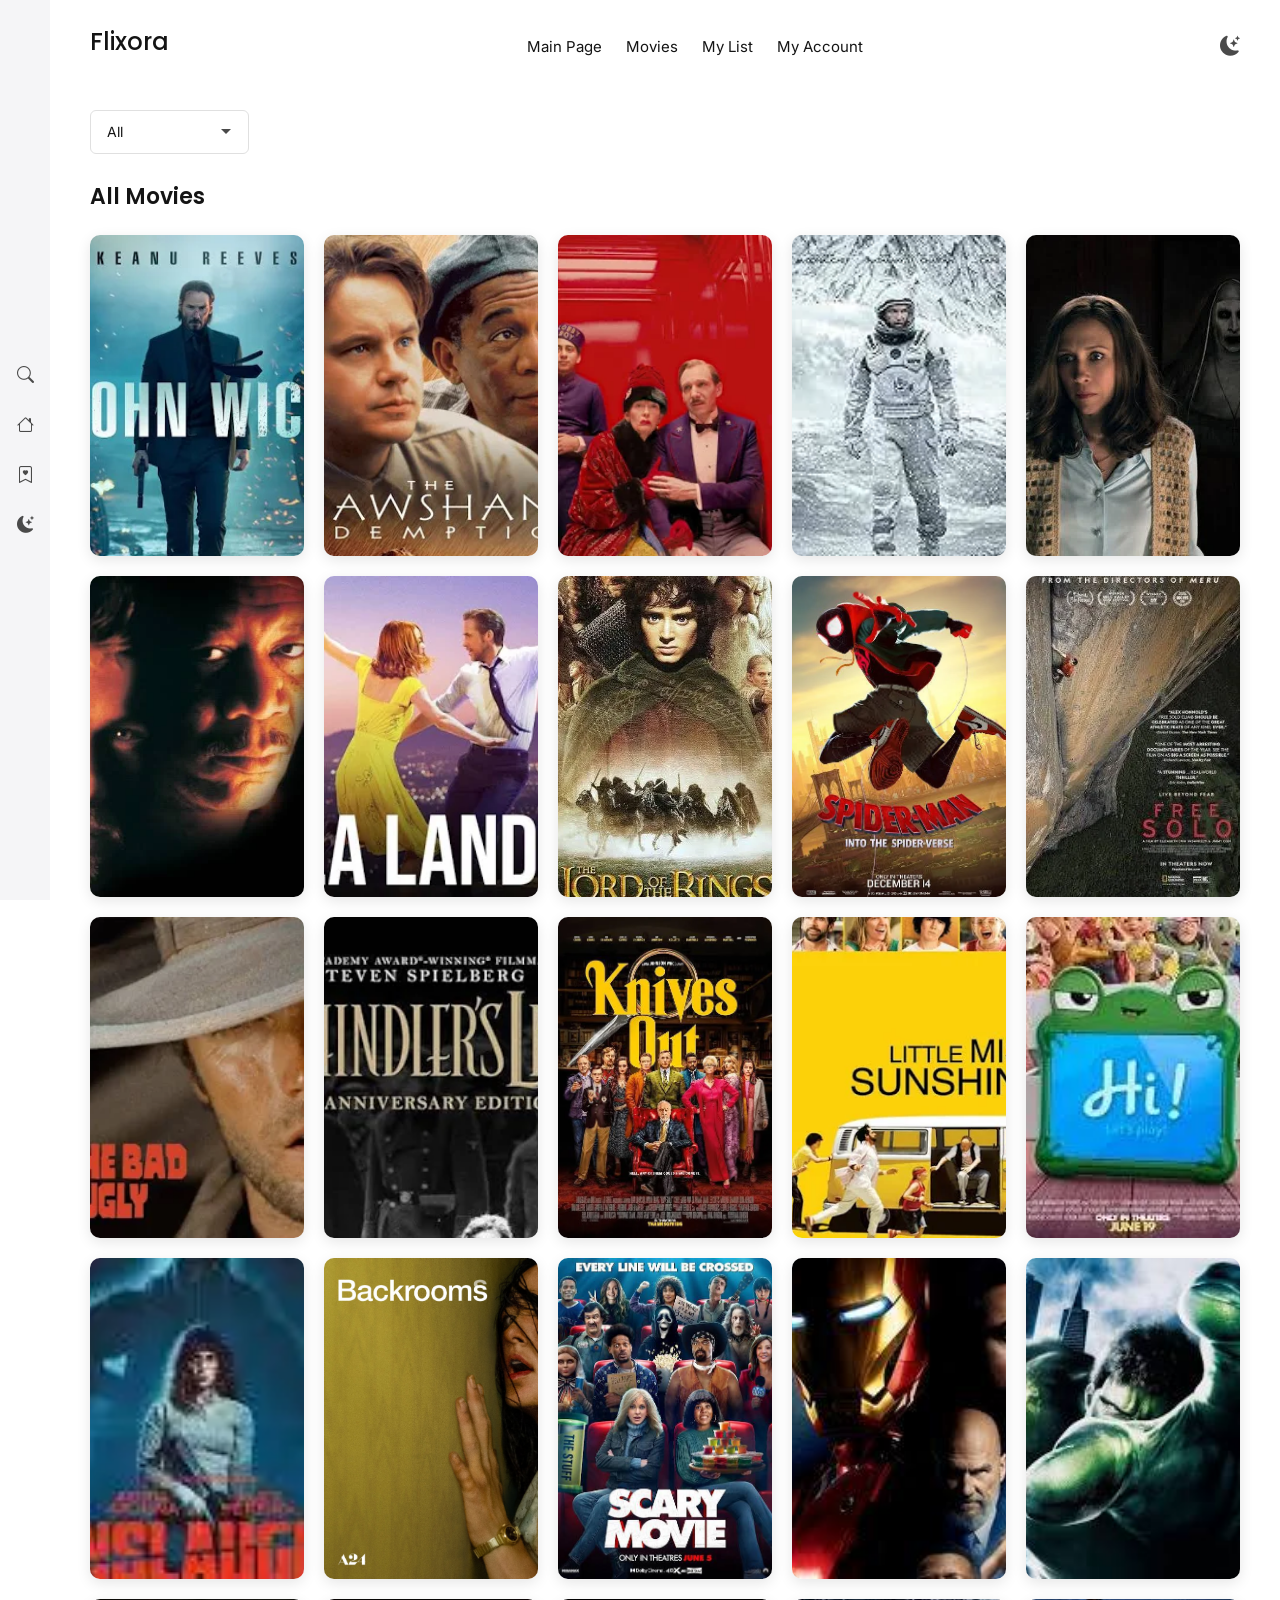
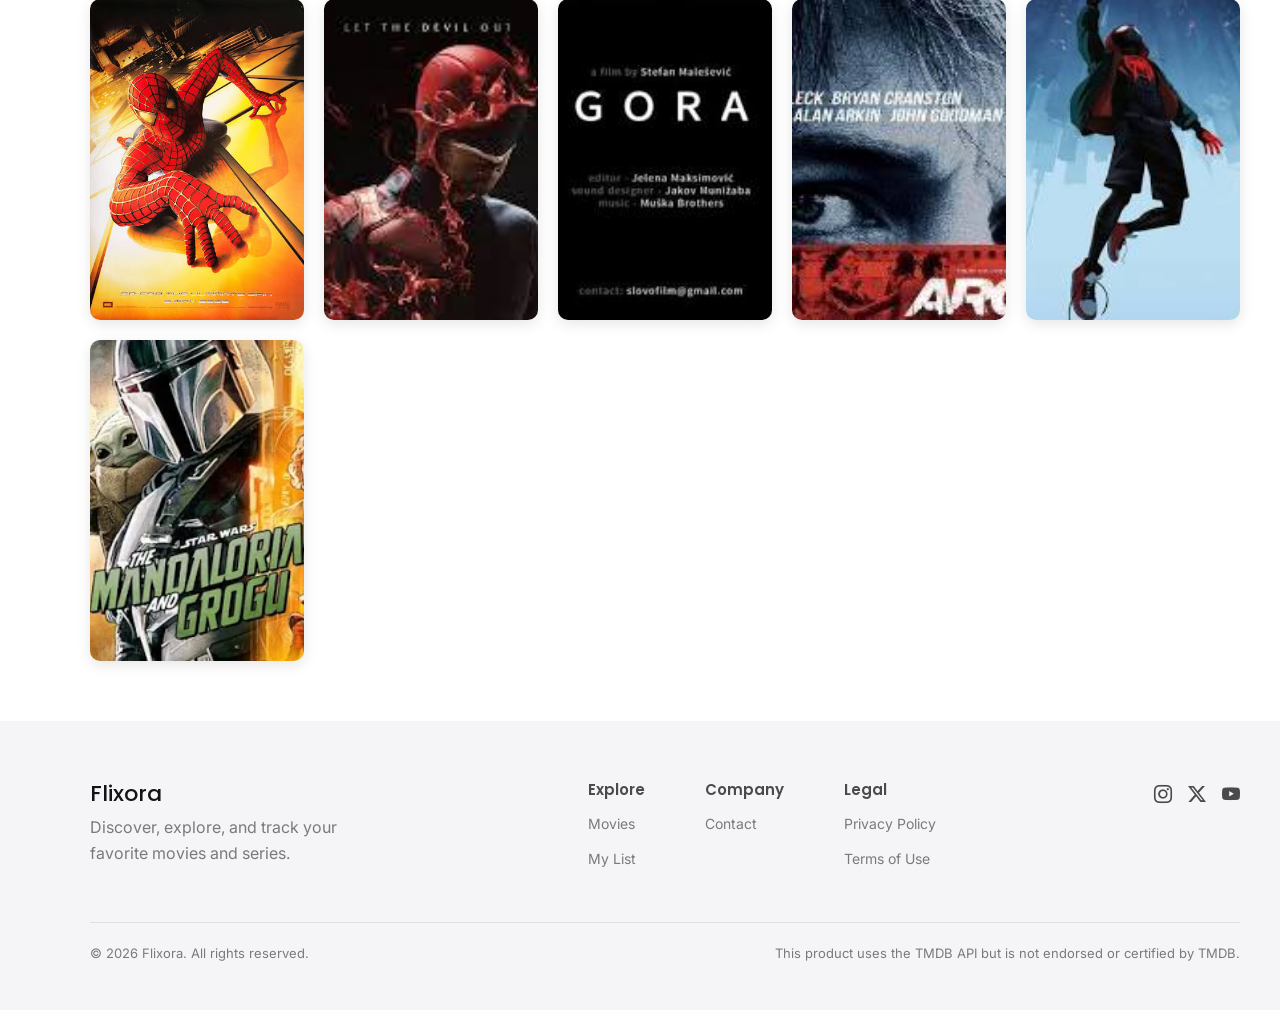
<file: html/movies.html>
<!DOCTYPE html>
<html lang="en">
<head>
    <!-- Meta Tags & SEO  -->
    <meta charset="UTF-8">
    <meta name="viewport" content="width=device-width, initial-scale=1.0">

    <!-- SEO -->
    <meta name="description" content="Browse and filter through thousands of movies by genre on Flixora.">
    <meta name="keywords" content="movies, movie database, film discovery, movie search, cinema, film details, Flixora">
    <meta name="author" content="Flixora Team">

    <!-- Open Graph -->
    <meta property="og:title" content="Flixora - Movies">
    <meta property="og:description" content="Browse trending, new, and popular movies on Flixora.">
    <meta property="og:type" content="website">

    <!-- Title -->
    <title>Flixora – Movies</title>

    <!-- The website icon image -->
    <link rel="icon" href="../images/cinema.png" type="image/png">

    <!-- Bootstrap & CDN Links -->
    <link rel="stylesheet" href="https://cdn.jsdelivr.net/npm/bootstrap@5.3.3/dist/css/bootstrap.min.css">
    <link rel="stylesheet" href="https://cdn.jsdelivr.net/npm/bootstrap-icons@1.11.3/font/bootstrap-icons.min.css">

    <!-- Google Fonts -->
    <link rel="preconnect" href="https://fonts.googleapis.com">
    <link rel="preconnect" href="https://fonts.gstatic.com" crossorigin>
    <link href="https://fonts.googleapis.com/css2?family=Inter:wght@400;500;600;700&family=Poppins:wght@400;500;600;700;800&display=swap" rel="stylesheet">

    <!-- External CSS Docs -->
    <link rel="stylesheet" href="../css/style.css">
    <link rel="stylesheet" href="../css/layout.css">
    <link rel="stylesheet" href="../css/components.css">
    <link rel="stylesheet" href="../css/responsive.css">

</head>
<body>
    <!-- Header & Navbar & Aside Bar -->

    <!-- header -->
    <header>
        <!-- navbar -->
        <nav class="navbar" aria-label="Main Navigation">
            <h2><a href="index.html">Flixora</a></h2>
            <ul id="mobile-nav-menu">
                <li><a href="index.html">Main Page</a></li>
                <li><a href="movies.html" class="active">Movies</a></li>
                <li><a href="my-list.html">My List</a></li>
                <li><a href="account.html">My Account</a></li>
            </ul>
            <button id="hamburger-btn" class="hamburger-btn" aria-label="Toggle Menu">
                <i class="bi bi-list"></i>
            </button>
            <button id="theme-toggle-nav" aria-label="Toggle Dark Mode">
                <i class="bi bi-moon-stars-fill"></i>
            </button>
        </nav>
    </header>

    <!-- sidebar -->
    <aside class="sidebar" aria-label="Quick Access Menu">
        <ul>
            <li><button id="search-btn" aria-label="Search"><i class="bi bi-search"></i></button></li>
            <li><a href="index.html" aria-label="Home"><i class="bi bi-house"></i></a></li>
            <li><a href="my-list.html" aria-label="My List"><i class="bi bi-bookmark-heart"></i></a></li>
            <li>
                <button id="theme-toggle" aria-label="Toggle Dark Mode">
                    <i class="bi bi-moon-stars-fill"></i>
                </button>
            </li>
        </ul>
    </aside>

    <!-- Select Menu -->
    <div class="filter-group">
        <select name="genre" id="genre-select" class="genres">
            <option value="">All</option>
            <option value="action">Action</option>
            <option value="drama">Drama</option>
            <option value="comedy">Comedy</option>
            <option value="sci-fiction">Science-Fiction</option>
            <option value="horror">Horror</option>
            <option value="thriller">Thriller</option>
            <option value="romantic">Romantic</option>
            <option value="fantasy">Fantasy</option>
            <option value="animation">Animation</option>
            <option value="documentaries">Documentaries</option>
            <option value="western">Western</option>
            <option value="history">History</option>
            <option value="whodunit">Detective</option>
            <option value="indie">Indie</option>
        </select>
    </div>

    <!-- All Movies -->
    <section class="mlist-container">
        <h2 class="section-title">
            All Movies
        </h2>
        <ul class="movie-grid" id="movies-grid-container">
            <li data-genre="thriller" data-title="John Wick (2014)" data-poster="../images/john-wick.png">
                <article class="movie-card">
                    <a href="movie-detail.html?title=John%20Wick%20(2014)&poster=../images/john-wick.png&genre=Thriller">
                        <img src="../images/john-wick.png" alt="John Wick (2014)">
                    </a>
                    <div class="movie-overlay">
                        <a href="movie-detail.html?title=John%20Wick%20(2014)&poster=../images/john-wick.png&genre=Thriller" aria-label="View Details"><i class="bi bi-info-circle"></i></a>
                        <button class="add-watchlist-btn" aria-label="Add to Watchlist"><i class="bi bi-plus-lg"></i></button>
                    </div>
                </article>
            </li>

            <li data-genre="drama" data-title="The Shawshank Redemption (1994)" data-poster="../images/esaretin-bedeli.png">
                <article class="movie-card">
                    <a href="movie-detail.html?title=The%20Shawshank%20Redemption%20(1994)&poster=../images/esaretin-bedeli.png&genre=Drama">
                        <img src="../images/esaretin-bedeli.png" alt="The Shawshank Redemption (1994)">
                    </a>
                    <div class="movie-overlay">
                        <a href="movie-detail.html?title=The%20Shawshank%20Redemption%20(1994)&poster=../images/esaretin-bedeli.png&genre=Drama" aria-label="View Details"><i class="bi bi-info-circle"></i></a>
                        <button class="add-watchlist-btn" aria-label="Add to Watchlist"><i class="bi bi-plus-lg"></i></button>
                    </div>
                </article>
            </li>

            <li data-genre="comedy" data-title="The Grand Budapest Hotel (2014)" data-poster="../images/budapeşte-hoteli.png">
                <article class="movie-card">
                    <a href="movie-detail.html?title=The%20Grand%20Budapest%20Hotel%20(2014)&poster=../images/budapeşte-hoteli.png&genre=Comedy">
                        <img src="../images/budapeşte-hoteli.png" alt="The Grand Budapest Hotel (2014)">
                    </a>
                    <div class="movie-overlay">
                        <a href="movie-detail.html?title=The%20Grand%20Budapest%20Hotel%20(2014)&poster=../images/budapeşte-hoteli.png&genre=Comedy" aria-label="View Details"><i class="bi bi-info-circle"></i></a>
                        <button class="add-watchlist-btn" aria-label="Add to Watchlist"><i class="bi bi-plus-lg"></i></button>
                    </div>
                </article>
            </li>

            <li data-genre="sci-fiction" data-title="Interstellar (2014)" data-poster="../images/interstellar.png">
                <article class="movie-card">
                    <a href="movie-detail.html?title=Interstellar%20(2014)&poster=../images/interstellar.png&genre=Science-Fiction">
                        <img src="../images/interstellar.png" alt="Interstellar (2014)">
                    </a>
                    <div class="movie-overlay">
                        <a href="movie-detail.html?title=Interstellar%20(2014)&poster=../images/interstellar.png&genre=Science-Fiction" aria-label="View Details"><i class="bi bi-info-circle"></i></a>
                        <button class="add-watchlist-btn" aria-label="Add to Watchlist"><i class="bi bi-plus-lg"></i></button>
                    </div>
                </article>
            </li>

            <li data-genre="horror" data-title="The Conjuring (2013)" data-poster="../images/the-conjuring.png">
                <article class="movie-card">
                    <a href="movie-detail.html?title=The%20Conjuring%20(2013)&poster=../images/the-conjuring.png&genre=Horror">
                        <img src="../images/the-conjuring.png" alt="The Conjuring (2013)">
                    </a>
                    <div class="movie-overlay">
                        <a href="movie-detail.html?title=The%20Conjuring%20(2013)&poster=../images/the-conjuring.png&genre=Horror" aria-label="View Details"><i class="bi bi-info-circle"></i></a>
                        <button class="add-watchlist-btn" aria-label="Add to Watchlist"><i class="bi bi-plus-lg"></i></button>
                    </div>
                </article>
            </li>

            <li data-genre="thriller" data-title="Se7en (1995)" data-poster="../images/se7en.png">
                <article class="movie-card">
                    <a href="movie-detail.html?title=Se7en%20(1995)&poster=../images/se7en.png&genre=Thriller">
                        <img src="../images/se7en.png" alt="Se7en (1995)">
                    </a>
                    <div class="movie-overlay">
                        <a href="movie-detail.html?title=Se7en%20(1995)&poster=../images/se7en.png&genre=Thriller" aria-label="View Details"><i class="bi bi-info-circle"></i></a>
                        <button class="add-watchlist-btn" aria-label="Add to Watchlist"><i class="bi bi-plus-lg"></i></button>
                    </div>
                </article>
            </li>

            <li data-genre="romantic" data-title="La La Land (2016)" data-poster="../images/la-la-land.png">
                <article class="movie-card">
                    <a href="movie-detail.html?title=La%20La%20Land%20(2016)&poster=../images/la-la-land.png&genre=Romance">
                        <img src="../images/la-la-land.png" alt="La La Land (2016)">
                    </a>
                    <div class="movie-overlay">
                        <a href="movie-detail.html?title=La%20La%20Land%20(2016)&poster=../images/la-la-land.png&genre=Romance" aria-label="View Details"><i class="bi bi-info-circle"></i></a>
                        <button class="add-watchlist-btn" aria-label="Add to Watchlist"><i class="bi bi-plus-lg"></i></button>
                    </div>
                </article>
            </li>

            <li data-genre="fantasy" data-title="The Lord of the Rings: The Fellowship of the Ring (2001)" data-poster="../images/yuzuklerin-efendisi.png">
                <article class="movie-card">
                    <a href="movie-detail.html?title=The%20Lord%20of%20the%20Rings%20(2001)&poster=../images/yuzuklerin-efendisi.png&genre=Fantasy">
                        <img src="../images/yuzuklerin-efendisi.png" alt="The Lord of the Rings: The Fellowship of the Ring (2001)">
                    </a>
                    <div class="movie-overlay">
                        <a href="movie-detail.html?title=The%20Lord%20of%20the%20Rings%20(2001)&poster=../images/yuzuklerin-efendisi.png&genre=Fantasy" aria-label="View Details"><i class="bi bi-info-circle"></i></a>
                        <button class="add-watchlist-btn" aria-label="Add to Watchlist"><i class="bi bi-plus-lg"></i></button>
                    </div>
                </article>
            </li>

            <li data-genre="animation" data-title="Spider-Man: Into the Spider-Verse (2018)" data-poster="../images/orumcek-adam-evreninde.png">
                <article class="movie-card">
                    <a href="movie-detail.html?title=Spider-Man%3A%20Into%20the%20Spider-Verse%20(2018)&poster=../images/orumcek-adam-evreninde.png&genre=Animation">
                        <img src="../images/orumcek-adam-evreninde.png" alt="Spider-Man: Into the Spider-Verse (2018)">
                    </a>
                    <div class="movie-overlay">
                        <a href="movie-detail.html?title=Spider-Man%3A%20Into%20the%20Spider-Verse%20(2018)&poster=../images/orumcek-adam-evreninde.png&genre=Animation" aria-label="View Details"><i class="bi bi-info-circle"></i></a>
                        <button class="add-watchlist-btn" aria-label="Add to Watchlist"><i class="bi bi-plus-lg"></i></button>
                    </div>
                </article>
            </li>

            <li data-genre="documentaries" data-title="Free Solo (2018)" data-poster="../images/free-solo.png">
                <article class="movie-card">
                    <a href="movie-detail.html?title=Free%20Solo%20(2018)&poster=../images/free-solo.png&genre=Documentary">
                        <img src="../images/free-solo.png" alt="Free Solo (2018)">
                    </a>
                    <div class="movie-overlay">
                        <a href="movie-detail.html?title=Free%20Solo%20(2018)&poster=../images/free-solo.png&genre=Documentary" aria-label="View Details"><i class="bi bi-info-circle"></i></a>
                        <button class="add-watchlist-btn" aria-label="Add to Watchlist"><i class="bi bi-plus-lg"></i></button>
                    </div>
                </article>
            </li>

            <li data-genre="western" data-title="The Good, the Bad and the Ugly (1966)" data-poster="../images/iyi-kotu-ve-cirkin.png">
                <article class="movie-card">
                    <a href="movie-detail.html?title=The%20Good%2C%20the%20Bad%20and%20the%20Ugly%20(1966)&poster=../images/iyi-kotu-ve-cirkin.png&genre=Western">
                        <img src="../images/iyi-kotu-ve-cirkin.png" alt="The Good, the Bad and the Ugly (1966)">
                    </a>
                    <div class="movie-overlay">
                        <a href="movie-detail.html?title=The%20Good%2C%20the%20Bad%20and%20the%20Ugly%20(1966)&poster=../images/iyi-kotu-ve-cirkin.png&genre=Western" aria-label="View Details"><i class="bi bi-info-circle"></i></a>
                        <button class="add-watchlist-btn" aria-label="Add to Watchlist"><i class="bi bi-plus-lg"></i></button>
                    </div>
                </article>
            </li>

            <li data-genre="history" data-title="Schindler's List (1993)" data-poster="../images/schindler-list.png">
                <article class="movie-card">
                    <a href="movie-detail.html?title=Schindler%27s%20List%20(1993)&poster=../images/schindler-list.png&genre=History">
                        <img src="../images/schindler-list.png" alt="Schindler's List (1993)">
                    </a>
                    <div class="movie-overlay">
                        <a href="movie-detail.html?title=Schindler%27s%20List%20(1993)&poster=../images/schindler-list.png&genre=History" aria-label="View Details"><i class="bi bi-info-circle"></i></a>
                        <button class="add-watchlist-btn" aria-label="Add to Watchlist"><i class="bi bi-plus-lg"></i></button>
                    </div>
                </article>
            </li>

            <li data-genre="whodunit" data-title="Knives Out (2019)" data-poster="../images/knives-out.png">
                <article class="movie-card">
                    <a href="movie-detail.html?title=Knives%20Out%20(2019)&poster=../images/knives-out.png&genre=Detective">
                        <img src="../images/knives-out.png" alt="Knives Out (2019)">
                    </a>
                    <div class="movie-overlay">
                        <a href="movie-detail.html?title=Knives%20Out%20(2019)&poster=../images/knives-out.png&genre=Detective" aria-label="View Details"><i class="bi bi-info-circle"></i></a>
                        <button class="add-watchlist-btn" aria-label="Add to Watchlist"><i class="bi bi-plus-lg"></i></button>
                    </div>
                </article>
            </li>

            <li data-genre="indie" data-title="Little Miss Sunshine (2006)" data-poster="../images/little-miss-sunshine.png">
                <article class="movie-card">
                    <a href="movie-detail.html?title=Little%20Miss%20Sunshine%20(2006)&poster=../images/little-miss-sunshine.png&genre=Indie">
                        <img src="../images/little-miss-sunshine.png" alt="Little Miss Sunshine (2006)">
                    </a>
                    <div class="movie-overlay">
                        <a href="movie-detail.html?title=Little%20Miss%20Sunshine%20(2006)&poster=../images/little-miss-sunshine.png&genre=Indie" aria-label="View Details"><i class="bi bi-info-circle"></i></a>
                        <button class="add-watchlist-btn" aria-label="Add to Watchlist"><i class="bi bi-plus-lg"></i></button>
                    </div>
                </article>
            </li>

            <li data-genre="animation" data-title="Toy Story 5 (2026)" data-poster="../images/toy-story.png">
                <article class="movie-card">
                    <a href="movie-detail.html?title=Toy%20Story%205%20(2026)&poster=../images/toy-story.png&genre=Animation">
                        <img src="../images/toy-story.png" alt="Toy Story 5 (2026)">
                    </a>
                    <div class="movie-overlay">
                        <a href="movie-detail.html?title=Toy%20Story%205%20(2026)&poster=../images/toy-story.png&genre=Animation" aria-label="View Details"><i class="bi bi-info-circle"></i></a>
                        <button class="add-watchlist-btn" aria-label="Add to Watchlist"><i class="bi bi-plus-lg"></i></button>
                    </div>
                </article>
            </li>

            <li data-genre="action" data-title="Onslaught (2026)" data-poster="../images/onslaught.png">
                <article class="movie-card">
                    <a href="movie-detail.html?title=Onslaught%20(2026)&poster=../images/onslaught.png&genre=Action">
                        <img src="../images/onslaught.png" alt="Onslaught (2026)">
                    </a>
                    <div class="movie-overlay">
                        <a href="movie-detail.html?title=Onslaught%20(2026)&poster=../images/onslaught.png&genre=Action" aria-label="View Details"><i class="bi bi-info-circle"></i></a>
                        <button class="add-watchlist-btn" aria-label="Add to Watchlist"><i class="bi bi-plus-lg"></i></button>
                    </div>
                </article>
            </li>

            <li data-genre="horror" data-title="Backrooms (2026)" data-poster="../images/backrooms.jpg">
                <article class="movie-card">
                    <a href="movie-detail.html?title=Backrooms%20(2026)&poster=../images/backrooms.jpg&genre=Horror">
                        <img src="../images/backrooms.jpg" alt="Backrooms (2026)">
                    </a>
                    <div class="movie-overlay">
                        <a href="movie-detail.html?title=Backrooms%20(2026)&poster=../images/backrooms.jpg&genre=Horror" aria-label="View Details"><i class="bi bi-info-circle"></i></a>
                        <button class="add-watchlist-btn" aria-label="Add to Watchlist"><i class="bi bi-plus-lg"></i></button>
                    </div>
                </article>
            </li>

            <li data-genre="comedy" data-title="Scary Movie 6 (2026)" data-poster="../images/scary-movie.jpg">
                <article class="movie-card">
                    <a href="movie-detail.html?title=Scary%20Movie%206%20(2026)&poster=../images/scary-movie.jpg&genre=Comedy">
                        <img src="../images/scary-movie.jpg" alt="Scary Movie 6 (2026)">
                    </a>
                    <div class="movie-overlay">
                        <a href="movie-detail.html?title=Scary%20Movie%206%20(2026)&poster=../images/scary-movie.jpg&genre=Comedy" aria-label="View Details"><i class="bi bi-info-circle"></i></a>
                        <button class="add-watchlist-btn" aria-label="Add to Watchlist"><i class="bi bi-plus-lg"></i></button>
                    </div>
                </article>
            </li>

            <li data-genre="action" data-title="Iron Man" data-poster="../images/ironman.jpg">
                <article class="movie-card">
                    <a href="movie-detail.html?title=Iron%20Man&poster=../images/ironman.jpg&genre=Action">
                        <img src="../images/ironman.jpg" alt="Iron Man">
                    </a>
                    <div class="movie-overlay">
                        <a href="movie-detail.html?title=Iron%20Man&poster=../images/ironman.jpg&genre=Action" aria-label="View Details"><i class="bi bi-info-circle"></i></a>
                        <button class="add-watchlist-btn" aria-label="Add to Watchlist"><i class="bi bi-plus-lg"></i></button>
                    </div>
                </article>
            </li>

            <li data-genre="action" data-title="Hulk" data-poster="../images/hulk.jpg">
                <article class="movie-card">
                    <a href="movie-detail.html?title=Hulk&poster=../images/hulk.jpg&genre=Action">
                        <img src="../images/hulk.jpg" alt="Hulk">
                    </a>
                    <div class="movie-overlay">
                        <a href="movie-detail.html?title=Hulk&poster=../images/hulk.jpg&genre=Action" aria-label="View Details"><i class="bi bi-info-circle"></i></a>
                        <button class="add-watchlist-btn" aria-label="Add to Watchlist"><i class="bi bi-plus-lg"></i></button>
                    </div>
                </article>
            </li>

            <li data-genre="action" data-title="Spider-Man 2" data-poster="../images/spidey2.jpg">
                <article class="movie-card">
                    <a href="movie-detail.html?title=Spider-Man%202&poster=../images/spidey2.jpg&genre=Action">
                        <img src="../images/spidey2.jpg" alt="Spider-Man 2">
                    </a>
                    <div class="movie-overlay">
                        <a href="movie-detail.html?title=Spider-Man%202&poster=../images/spidey2.jpg&genre=Action" aria-label="View Details"><i class="bi bi-info-circle"></i></a>
                        <button class="add-watchlist-btn" aria-label="Add to Watchlist"><i class="bi bi-plus-lg"></i></button>
                    </div>
                </article>
            </li>

            <li data-genre="action" data-title="Daredevil" data-poster="../images/daredevik.jpg">
                <article class="movie-card">
                    <a href="movie-detail.html?title=Daredevil&poster=../images/daredevik.jpg&genre=Action">
                        <img src="../images/daredevik.jpg" alt="Daredevil">
                    </a>
                    <div class="movie-overlay">
                        <a href="movie-detail.html?title=Daredevil&poster=../images/daredevik.jpg&genre=Action" aria-label="View Details"><i class="bi bi-info-circle"></i></a>
                        <button class="add-watchlist-btn" aria-label="Add to Watchlist"><i class="bi bi-plus-lg"></i></button>
                    </div>
                </article>
            </li>

            <li data-genre="comedy" data-title="G.O.R.A." data-poster="../images/gora.jpg">
                <article class="movie-card">
                    <a href="movie-detail.html?title=G.O.R.A.&poster=../images/gora.jpg&genre=Comedy">
                        <img src="../images/gora.jpg" alt="G.O.R.A.">
                    </a>
                    <div class="movie-overlay">
                        <a href="movie-detail.html?title=G.O.R.A.&poster=../images/gora.jpg&genre=Comedy" aria-label="View Details"><i class="bi bi-info-circle"></i></a>
                        <button class="add-watchlist-btn" aria-label="Add to Watchlist"><i class="bi bi-plus-lg"></i></button>
                    </div>
                </article>
            </li>

            <li data-genre="comedy" data-title="Arog" data-poster="../images/arog.jpg">
                <article class="movie-card">
                    <a href="movie-detail.html?title=Arog&poster=../images/arog.jpg&genre=Comedy">
                        <img src="../images/arog.jpg" alt="Arog">
                    </a>
                    <div class="movie-overlay">
                        <a href="movie-detail.html?title=Arog&poster=../images/arog.jpg&genre=Comedy" aria-label="View Details"><i class="bi bi-info-circle"></i></a>
                        <button class="add-watchlist-btn" aria-label="Add to Watchlist"><i class="bi bi-plus-lg"></i></button>
                    </div>
                </article>
            </li>

            <li data-genre="animation" data-title="Miles Morales" data-poster="../images/mmorales.jpg">
                <article class="movie-card">
                    <a href="movie-detail.html?title=Miles%20Morales&poster=../images/mmorales.jpg&genre=Animation">
                        <img src="../images/mmorales.jpg" alt="Miles Morales">
                    </a>
                    <div class="movie-overlay">
                        <a href="movie-detail.html?title=Miles%20Morales&poster=../images/mmorales.jpg&genre=Animation" aria-label="View Details"><i class="bi bi-info-circle"></i></a>
                        <button class="add-watchlist-btn" aria-label="Add to Watchlist"><i class="bi bi-plus-lg"></i></button>
                    </div>
                </article>
            </li>

            <li data-genre="sci-fiction" data-title="The Mandalorian and Grogu" data-poster="../images/mandalorian.png">
                <article class="movie-card">
                    <a href="movie-detail.html?title=The%20Mandalorian%20and%20Grogu&poster=../images/mandalorian.png&genre=Science-Fiction">
                        <img src="../images/mandalorian.png" alt="The Mandalorian and Grogu">
                    </a>
                    <div class="movie-overlay">
                        <a href="movie-detail.html?title=The%20Mandalorian%20and%20Grogu&poster=../images/mandalorian.png&genre=Science-Fiction" aria-label="View Details"><i class="bi bi-info-circle"></i></a>
                        <button class="add-watchlist-btn" aria-label="Add to Watchlist"><i class="bi bi-plus-lg"></i></button>
                    </div>
                </article>
            </li>
        </ul>
    </section>

    <!-- Search Modal -->
    <div class="search-modal-overlay" id="search-modal" style="display: none;">
        <div class="search-modal-content">
            <div class="search-modal-header">
                <h3>Search Movies</h3>
                <button class="btn-close-modal" id="close-search-modal">&times;</button>
            </div>
            <div class="search-input-wrapper">
                <input type="text" id="movie-search-input" placeholder="Search for a movie...">
            </div>
            <div class="search-results-container" id="search-results"></div>
        </div>
    </div>

    <!-- Footer -->
    <footer class="site-footer">
        <div class="footer-top">
            <div class="footer-brand">
                <h2>Flixora</h2>
                <p>Discover, explore, and track your favorite movies and series.</p>
            </div>
            <nav class="footer-links" aria-label="Footer Navigation">
                <div class="footer-column">
                    <h3>Explore</h3>
                    <ul>
                        <li><a href="movies.html">Movies</a></li>
                        <li><a href="my-list.html">My List</a></li>
                    </ul>
                </div>
                <div class="footer-column">
                    <h3>Company</h3>
                    <ul>
                        <li><a href="contact.html">Contact</a></li>
                    </ul>
                </div>
                <div class="footer-column">
                    <h3>Legal</h3>
                    <ul>
                        <li><a href="privacy.html">Privacy Policy</a></li>
                        <li><a href="terms.html">Terms of Use</a></li>
                    </ul>
                </div>
            </nav>
            <div class="footer-social">
                <a href="#" aria-label="Instagram"><i class="bi bi-instagram"></i></a>
                <a href="#" aria-label="Twitter"><i class="bi bi-twitter-x"></i></a>
                <a href="#" aria-label="YouTube"><i class="bi bi-youtube"></i></a>
            </div>
        </div>
        <div class="footer-bottom">
            <p>&copy; 2026 Flixora. All rights reserved.</p>
            <p class="tmdb-attribution">This product uses the TMDB API but is not endorsed or certified by TMDB.</p>
        </div>
    </footer>

    <!-- JS Docs -->
    <script src="../javascript/theme.js"></script>
    <script src="../javascript/genre-filter.js"></script>
    <script src="../javascript/movies-actions.js"></script>
    <script src="../javascript/search.js"></script>
    <script src="../javascript/responsive-menu.js"></script>

</body>
</html>
</file>
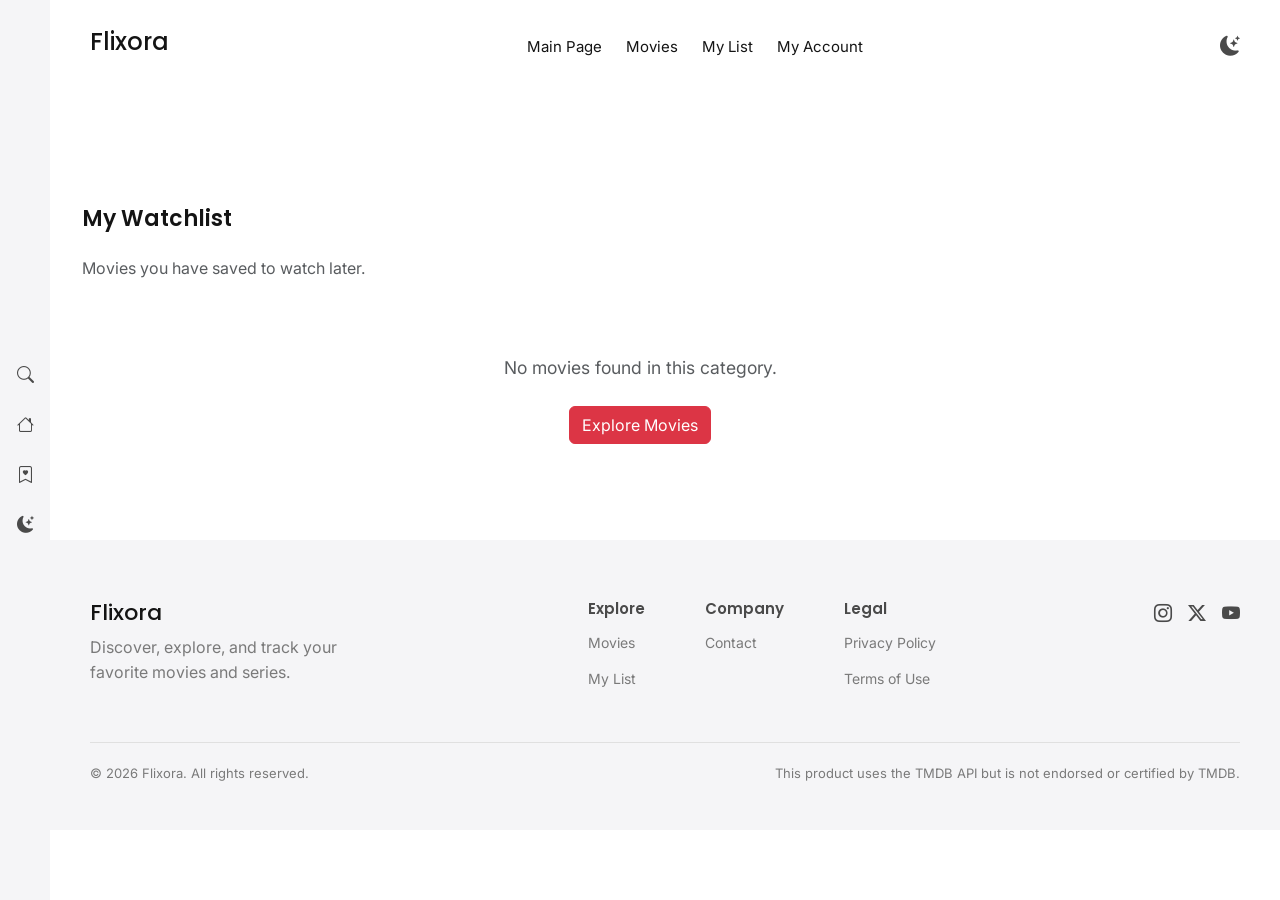
<file: html/my-list.html>
<!DOCTYPE html>
<html lang="en">
<head>
    <!-- Meta Tags & SEO  -->
    <meta charset="UTF-8">
    <meta name="viewport" content="width=device-width, initial-scale=1.0">

    <!-- SEO -->
    <meta name="description" content="Manage your personal movie watchlist on Flixora.">
    <meta name="keywords" content="watchlist, my list, saved movies, Flixora">
    <meta name="author" content="Flixora Team">

    <!-- Open Graph -->
    <meta property="og:title" content="Flixora - My List">
    <meta property="og:description" content="View and manage your saved movies on Flixora.">
    <meta property="og:type" content="website">

    <!-- Title -->
    <title>Flixora – My List</title>

    <!-- The website icon image -->
    <link rel="icon" href="../images/cinema.png" type="image/png">

    <!-- Bootstrap & CDN Links -->
    <link rel="stylesheet" href="https://cdn.jsdelivr.net/npm/bootstrap@5.3.3/dist/css/bootstrap.min.css">
    <link rel="stylesheet" href="https://cdn.jsdelivr.net/npm/bootstrap-icons@1.11.3/font/bootstrap-icons.min.css">

    <!-- Google Fonts -->
    <link rel="preconnect" href="https://fonts.googleapis.com">
    <link rel="preconnect" href="https://fonts.gstatic.com" crossorigin>
    <link href="https://fonts.googleapis.com/css2?family=Inter:wght@400;500;600;700&family=Poppins:wght@400;500;600;700;800&display=swap" rel="stylesheet">

    <!-- External CSS Docs -->
    <link rel="stylesheet" href="../css/style.css">
    <link rel="stylesheet" href="../css/layout.css">
    <link rel="stylesheet" href="../css/components.css">
    <link rel="stylesheet" href="../css/responsive.css">

</head>
<body>
    <!-- Header & Navbar & Aside Bar -->

    <!-- header -->
    <header>
        <!-- navbar -->
        <nav class="navbar" aria-label="Main Navigation">
            <h2><a href="index.html">Flixora</a></h2>
            <ul id="mobile-nav-menu">
                <li><a href="index.html">Main Page</a></li>
                <li><a href="movies.html">Movies</a></li>
                <li><a href="my-list.html" class="active">My List</a></li>
                <li><a href="account.html">My Account</a></li>
            </ul>
            <button id="hamburger-btn" class="hamburger-btn" aria-label="Toggle Menu">
                <i class="bi bi-list"></i>
            </button>
            <button id="theme-toggle-nav" aria-label="Toggle Dark Mode">
                <i class="bi bi-moon-stars-fill"></i>
            </button>
        </nav>
    </header>

    <!-- sidebar -->
    <aside class="sidebar" aria-label="Quick Access Menu">
        <ul>
            <li><button id="search-btn" aria-label="Search"><i class="bi bi-search"></i></button></li>
            <li><a href="index.html" aria-label="Home"><i class="bi bi-house"></i></a></li>
            <li><a href="my-list.html" aria-label="My List"><i class="bi bi-bookmark-heart"></i></a></li>
            <li>
                <button id="theme-toggle" aria-label="Toggle Dark Mode">
                    <i class="bi bi-moon-stars-fill"></i>
                </button>
            </li>
        </ul>
    </aside>

    <!-- My List Content -->
    <main class="container py-5 mt-5">
        <section class="watchlist-header mb-4">
            <h1 class="section-title">My Watchlist</h1>
            <p class="text-muted">Movies you have saved to watch later.</p>
        </section>

        <section class="watchlist-grid">
            <div class="row g-4" id="watchlist-container">
                <!-- Movies are rendered here dynamically by my-list.js -->
            </div>
        </section>
    </main>

    <!-- Footer -->
    <footer class="site-footer">
        <div class="footer-top">
            <div class="footer-brand">
                <h2>Flixora</h2>
                <p>Discover, explore, and track your favorite movies and series.</p>
            </div>
            <nav class="footer-links" aria-label="Footer Navigation">
                <div class="footer-column">
                    <h3>Explore</h3>
                    <ul>
                        <li><a href="movies.html">Movies</a></li>
                        <li><a href="my-list.html">My List</a></li>
                    </ul>
                </div>
                <div class="footer-column">
                    <h3>Company</h3>
                    <ul>
                        <li><a href="contact.html">Contact</a></li>
                    </ul>
                </div>
                <div class="footer-column">
                    <h3>Legal</h3>
                    <ul>
                        <li><a href="privacy.html">Privacy Policy</a></li>
                        <li><a href="terms.html">Terms of Use</a></li>
                    </ul>
                </div>
            </nav>
            <div class="footer-social">
                <a href="#" aria-label="Instagram"><i class="bi bi-instagram"></i></a>
                <a href="#" aria-label="Twitter"><i class="bi bi-twitter-x"></i></a>
                <a href="#" aria-label="YouTube"><i class="bi bi-youtube"></i></a>
            </div>
        </div>
        <div class="footer-bottom">
            <p>&copy; 2026 Flixora. All rights reserved.</p>
            <p class="tmdb-attribution">This product uses the TMDB API but is not endorsed or certified by TMDB.</p>
        </div>
    </footer>

    <!-- JS Docs -->
    <script src="../javascript/theme.js"></script>
    <script src="../javascript/my-list.js"></script>
    <script src="../javascript/responsive-menu.js"></script>

</body>
</html>
</file>
<file: css/style.css>
/* Reset */
* {
    margin: 0;
    padding: 0;
    box-sizing: border-box;
}

/* List Reset */
ul {
    list-style: none;
    padding: 0;
    margin: 0;
}

/* Color Variables (Light Mode) */
:root {
    --bg-primary: #ffffff;
    --bg-secondary: #f5f5f7;
    --bg-card: #ffffff;

    --text-primary: #141414;
    --text-secondary: #4a4a4a;
    --text-muted: #7a7a7a;

    --accent: #e50914;
    --accent-hover: #b8070f;

    --border-color: #e0e0e0;
    --shadow-color: rgba(0, 0, 0, 0.1);

    --overlay: rgba(255, 255, 255, 0.85);
}

/* Color Variables (Dark Mode) */
[data-theme="dark"] {
    --bg-primary: #141414;
    --bg-secondary: #1f1f1f;
    --bg-card: #232323;

    --text-primary: #ffffff;
    --text-secondary: #d1d1d1;
    --text-muted: #9a9a9a;

    --accent: #e50914;
    --accent-hover: #f6121c;

    --border-color: #333333;
    --shadow-color: rgba(0, 0, 0, 0.5);

    --overlay: rgba(20, 20, 20, 0.85);
}

/* Base Typography & Body */
body {
    font-family: 'Inter', sans-serif;
    background-color: var(--bg-primary);
    color: var(--text-primary);
    transition: background-color 0.3s ease, color 0.3s ease;
    line-height: 1.6;
    padding-top: 110px;
}

h1, h2, h3, h4, h5, h6 {
    font-family: 'Poppins', sans-serif;
    color: var(--text-primary);
}

a {
    text-decoration: none;
    color: inherit;
}

button {
    font-family: 'Inter', sans-serif;
    cursor: pointer;
    border: none;
    background: none;
    color: inherit;
}

img {
    max-width: 100%;
    display: block;
}
</file>
<file: css/layout.css>
/* Header & Navbar */
header {
    position: fixed;
    top: 0;
    left: 0;
    width: 100%;
    z-index: 100;
    padding: 20px 40px 20px 90px;
    background-color: var(--bg-primary);
}

.navbar {
    display: grid;
    grid-template-columns: auto 1fr auto;
    align-items: center;
    gap: 24px;
}

.navbar h2 {
    font-size: 24px;
}

.navbar ul {
    display: flex;
    justify-content: center;
    gap: 24px;
}

/* Sidebar */
.sidebar {
    position: fixed;
    top: 0;
    left: 0;
    height: 100vh;
    width: 50px;
    display: flex;
    align-items: center;
    z-index: 200;
    background-color: var(--bg-secondary);
}

.sidebar ul {
    display: flex;
    flex-direction: column;
    gap: 10px;
    width: 100%;
    align-items: center;
}

/* Feature Content */
.spidey {
    position: relative;
    overflow: hidden;
    width: 100%;
    height: 90vh;
    display: flex;
    flex-direction: column;
    justify-content: flex-end;
    padding: 0 40px 60px 90px;
    margin-bottom: 50px;
}

.featured-title {
    max-width: 400px;
    margin-bottom: 20px;
}

.featured-description {
    max-width: 600px;
    margin-bottom: 24px;
}

.featured-buttons {
    display: flex;
    gap: 16px;
}

/* Select Menu */
.filter-group {
    padding: 0 40px 0 90px;
    margin-bottom: 30px;
}

/* Movie List */
.mlist-container {
    padding: 0 40px 60px 90px;
}

.section-title {
    margin-bottom: 24px;
}

.movie-list {
    display: flex;
    gap: 24px;
    overflow-x: auto;
    scroll-behavior: smooth;
    scrollbar-width: none;
    -ms-overflow-style: none;
    padding: 4px 2px;
}

.movie-list::-webkit-scrollbar {
    display: none;
}

/* Carousel Wrapper & Buttons */
.carousel-wrapper {
    position: relative;
}

.carousel-btn {
    position: absolute;
    top: 50%;
    transform: translateY(-50%);
    z-index: 10;
    width: 42px;
    height: 42px;
    border-radius: 50%;
    display: flex;
    align-items: center;
    justify-content: center;
    background-color: rgba(20, 20, 20, 0.6);
    color: #ffffff;
    font-size: 18px;
    opacity: 0;
    transition: opacity 0.2s ease, background-color 0.2s ease;
}

.carousel-wrapper:hover .carousel-btn {
    opacity: 1;
}

.carousel-btn:hover {
    background-color: rgba(20, 20, 20, 0.85);
}

.carousel-btn.prev {
    left: -6px;
}

.carousel-btn.next {
    right: -6px;
}

/* Account Page */
.account-container {
    padding: 0 40px 60px 90px;
    max-width: 600px;
}

.account-card {
    display: flex;
    align-items: center;
    gap: 20px;
    margin-bottom: 32px;
}

.account-options {
    display: flex;
    flex-direction: column;
    gap: 4px;
}

/* Login Page */
.login-container {
    min-height: 100vh;
    display: flex;
    align-items: center;
    justify-content: center;
    padding: 40px;
}

.login-card {
    width: 100%;
    max-width: 400px;
}

.login-card h2 {
    text-align: center;
    font-size: 28px;
    margin-bottom: 32px;
}

.login-card form {
    display: flex;
    flex-direction: column;
    gap: 16px;
}

/* Footer */
.site-footer {
    padding: 60px 40px 30px 90px;
    background-color: var(--bg-secondary);
}

.footer-top {
    display: flex;
    justify-content: space-between;
    flex-wrap: wrap;
    gap: 40px;
    margin-bottom: 40px;
}

.footer-links {
    display: flex;
    gap: 60px;
}

.footer-column ul {
    display: flex;
    flex-direction: column;
    gap: 10px;
    margin-top: 12px;
}

.footer-social {
    display: flex;
    gap: 16px;
}

.footer-bottom {
    display: flex;
    justify-content: space-between;
    padding-top: 20px;
    border-top: 1px solid var(--border-color);
}
</file>
<file: css/components.css>
/* Navbar Links */
.navbar ul li a {
    font-size: 15px;
    transition: color 0.2s ease;
}

.navbar ul li a:hover {
    color: var(--accent);
}

/* Navbar Theme Toggle */
#theme-toggle-nav {
    font-size: 20px;
    color: var(--text-secondary);
    transition: color 0.2s ease;
}

#theme-toggle-nav:hover {
    color: var(--accent);
}

/* Sidebar Icons */
.sidebar ul li {
    width: 100%;
}

.sidebar ul li a,
.sidebar ul li button {
    display: flex;
    align-items: center;
    justify-content: center;
    width: 100%;
    height: 40px;
    font-size: 17px;
    color: var(--text-secondary);
    transition: color 0.2s ease;
}

.sidebar ul li a:hover,
.sidebar ul li button:hover {
    color: var(--accent);
}

/* Hero Secondary Background Image */
.hero-bg-secondary {
    position: absolute;
    top: 0;
    left: 0;
    width: 100%;
    height: 100%;
    object-fit: cover;
    object-position: right center;
    z-index: -1;
}

/* Featured Buttons */
.play-button,
.info-button {
    display: flex;
    align-items: center;
    gap: 8px;
    padding: 12px 24px;
    border-radius: 6px;
    font-weight: 600;
    font-size: 15px;
    transition: opacity 0.2s ease;
}

.play-button {
    background-color: #ffffff;
    color: #141414;
}

.info-button {
    background-color: rgba(109, 109, 110, 0.7);
    color: #ffffff;
}

.play-button:hover,
.info-button:hover {
    opacity: 0.8;
}

/* Genre Select */
.genres {
    appearance: none;
    -webkit-appearance: none;
    -moz-appearance: none;
    padding: 10px 40px 10px 16px;
    border-radius: 6px;
    border: 1px solid var(--border-color);
    background-color: var(--bg-card);
    color: var(--text-primary) !important;
    font-family: 'Inter', sans-serif;
    font-size: 14px;
    cursor: pointer;
    background-image: url("data:image/svg+xml;utf8,<svg xmlns='http://www.w3.org/2000/svg' width='12' height='8' viewBox='0 0 12 8'><path fill='%234a4a4a' d='M1 1l5 5 5-5'/></svg>");
    background-repeat: no-repeat;
    background-position: right 16px center;
}

.genres:focus {
    outline: none;
    border-color: var(--accent);
}

/* Movie Card */
.movie-card {
    position: relative;
    overflow: hidden;
    flex: 0 0 auto;
    width: 190px;
    border-radius: 10px;
    background-color: var(--bg-card);
    box-shadow: 0 4px 14px var(--shadow-color);
    transition: transform 0.25s ease, box-shadow 0.25s ease;
}

.movie-card:hover {
    transform: translateY(-6px) scale(1.03);
    box-shadow: 0 10px 24px var(--shadow-color);
}

.movie-card a {
    display: block;
}

.movie-card img {
    width: 100%;
    aspect-ratio: 2 / 3;
    object-fit: cover;
    display: block;
}

.movie-overlay {
    position: absolute;
    bottom: 0;
    left: 0;
    right: 0;
    padding: 12px;
    background: linear-gradient(to top, rgba(0, 0, 0, 0.8), transparent);
    display: flex;
    justify-content: space-between;
    align-items: center;
    opacity: 0;
    transition: opacity 0.3s ease;
}

.movie-card:hover .movie-overlay {
    opacity: 1;
}

.movie-overlay a,
.movie-overlay button {
    display: flex;
    align-items: center;
    justify-content: center;
    color: #ffffff;
    font-size: 18px;
}

/* Movie Grid (Movies Page) */
.movie-grid {
    display: grid;
    grid-template-columns: repeat(auto-fill, minmax(180px, 1fr));
    gap: 20px;
}

.movie-grid .movie-card {
    width: 100%;
}

/* Section Title */
.section-title {
    font-size: 22px;
    font-weight: 600;
}

/* Account Page Components */
.account-avatar {
    font-size: 64px;
    color: var(--text-secondary);
    line-height: 1;
}

.account-info h3 {
    font-size: 20px;
    margin-bottom: 4px;
}

.account-info p {
    color: var(--text-muted);
    font-size: 14px;
}

.account-options li a {
    display: flex;
    align-items: center;
    gap: 12px;
    padding: 14px 16px;
    border-radius: 8px;
    font-size: 15px;
    color: var(--text-primary);
    transition: background-color 0.2s ease;
}

.account-options li a i {
    font-size: 18px;
    color: var(--text-secondary);
    width: 20px;
}

.account-options li a:hover {
    background-color: var(--bg-secondary);
}

/* Login Form */
.login-card label {
    font-size: 14px;
    font-weight: 500;
    color: var(--text-secondary);
    margin-bottom: -8px;
}

.login-card input {
    padding: 12px 16px;
    border-radius: 6px;
    border: 1px solid var(--border-color);
    background-color: var(--bg-card);
    color: var(--text-primary);
    font-family: 'Inter', sans-serif;
    font-size: 14px;
}

.login-card input:focus {
    outline: none;
    border-color: var(--accent);
}

.login-button {
    margin-top: 8px;
    padding: 12px 24px;
    border-radius: 6px;
    background-color: var(--accent);
    color: #ffffff;
    font-weight: 600;
    font-size: 15px;
    transition: background-color 0.2s ease;
}

.login-button:hover {
    background-color: var(--accent-hover);
}

/* Footer Columns */
.footer-brand h2 {
    font-size: 22px;
    margin-bottom: 8px;
}

.footer-brand p {
    color: var(--text-muted);
    max-width: 280px;
}

.footer-column h3 {
    font-size: 15px;
    font-weight: 600;
    color: var(--text-secondary);
}

.footer-column ul li a {
    font-size: 14px;
    color: var(--text-muted);
    transition: color 0.2s ease;
}

.footer-column ul li a:hover {
    color: var(--accent);
}

/* Footer Social Icons */
.footer-social a {
    font-size: 18px;
    color: var(--text-secondary);
    transition: color 0.2s ease;
}

.footer-social a:hover {
    color: var(--accent);
}

/* Footer Bottom */
.footer-bottom p {
    font-size: 13px;
    color: var(--text-muted);
}

/* Arama Pop-up Stilleri */
.search-modal-overlay {
    position: fixed;
    top: 0;
    left: 0;
    width: 100%;
    height: 100%;
    background: rgba(0, 0, 0, 0.75);
    z-index: 2000;
    display: flex;
    justify-content: center;
    align-items: flex-start;
    padding-top: 100px;
    backdrop-filter: blur(4px);
}

.search-modal-content {
    background-color: var(--bg-card, #1e1e1e);
    width: 90%;
    max-width: 550px;
    border-radius: 12px;
    padding: 20px;
    box-shadow: 0 10px 30px rgba(0, 0, 0, 0.5);
    color: var(--text-color, #fff);
    border: 1px solid rgba(255, 255, 255, 0.1);
}

.search-modal-header {
    display: flex;
    justify-content: space-between;
    align-items: center;
    margin-bottom: 15px;
}

.search-modal-header h3 {
    font-size: 18px;
    margin: 0;
}

.btn-close-modal {
    background: none;
    border: none;
    font-size: 28px;
    color: inherit;
    cursor: pointer;
    line-height: 1;
}

.search-input-wrapper input {
    width: 100%;
    padding: 12px 16px;
    border-radius: 8px;
    border: 1px solid rgba(0, 0, 0, 0.2);
    background: rgba(0, 0, 0, 0.03);
    color: #141414 !important;
    font-size: 15px;
    outline: none;
}

.search-input-wrapper input::placeholder {
    color: #737373;
}

.search-input-wrapper input:focus {
    border-color: #dc3545;
}

.search-results-container {
    margin-top: 15px;
    max-height: 320px;
    overflow-y: auto;
    display: flex;
    flex-direction: column;
    gap: 8px;
}

.search-result-item {
    display: flex;
    align-items: center;
    gap: 12px;
    padding: 8px;
    border-radius: 6px;
    background: rgba(255, 255, 255, 0.03);
    text-decoration: none;
    color: inherit;
    transition: background 0.2s ease;
}

.search-result-item:hover {
    background: rgba(220, 53, 69, 0.15);
}

.search-result-item img {
    width: 35px;
    height: 50px;
    object-fit: cover;
    border-radius: 4px;
}

.search-result-item span {
    font-size: 14px;
    font-weight: 500;
}

/* Hamburger Button */
.hamburger-btn {
    color: var(--text-primary);
}
</file>
<file: css/responsive.css>
/* Hamburger Button (hidden on desktop) */
.hamburger-btn {
    display: none;
    font-size: 22px;
}

@media (max-width: 1024px) {
    header {
        padding: 15px 20px 15px 70px;
    }

    .sidebar {
        width: 60px;
    }

    .spidey,
    .filter-group,
    .mlist-container,
    .account-container,
    .site-footer {
        padding-left: 70px;
        padding-right: 20px;
    }

    .navbar ul {
        gap: 16px;
    }

    .movie-card {
        width: 160px;
    }
}

@media (max-width: 768px) {
    body {
        padding-top: 80px;
    }

    header {
        padding: 12px 16px;
    }

    /* Sidebar hidden, replaced by hamburger nav */
    .sidebar {
        display: none;
    }

    .spidey,
    .filter-group,
    .mlist-container,
    .account-container,
    .login-container,
    .site-footer {
        padding-left: 16px;
        padding-right: 16px;
    }

    .spidey {
        height: 70vh;
        padding-bottom: 30px;
    }

    .featured-title {
        max-width: 260px;
    }

    .featured-description {
        display: none;
    }

    .navbar {
        grid-template-columns: auto 1fr auto auto;
    }

    .hamburger-btn {
        display: flex;
        align-items: center;
        justify-content: center;
    }

    .navbar ul#mobile-nav-menu {
        position: fixed;
        top: 68px;
        left: 0;
        width: 100%;
        background-color: var(--bg-primary);
        flex-direction: column;
        align-items: flex-start;
        gap: 0;
        padding: 0;
        max-height: 0;
        overflow: hidden;
        transition: max-height 0.3s ease;
        z-index: 150;
        border-bottom: 1px solid var(--border-color);
    }

    .navbar ul#mobile-nav-menu.open {
        max-height: 300px;
    }

    .navbar ul#mobile-nav-menu li {
        width: 100%;
    }

    .navbar ul#mobile-nav-menu li a {
        display: block;
        width: 100%;
        padding: 14px 20px;
    }

    .movie-list {
        gap: 12px;
    }

    .movie-card {
        width: 130px;
    }

    .carousel-btn {
        display: none;
    }

    .footer-top {
        flex-direction: column;
        gap: 30px;
    }

    .footer-links {
        flex-direction: column;
        gap: 30px;
    }

    .footer-bottom {
        flex-direction: column;
        gap: 10px;
        text-align: center;
    }

    .account-card {
        flex-direction: column;
        text-align: center;
    }
}

@media (max-width: 480px) {
    .featured-title {
        max-width: 200px;
    }

    .movie-grid {
        grid-template-columns: repeat(auto-fill, minmax(120px, 1fr));
        gap: 12px;
    }

    .movie-card {
        width: 110px;
    }

    .login-card {
        max-width: 100%;
    }

    .search-modal-content {
        width: 95%;
        padding: 16px;
    }

    .genres {
        width: 100%;
    }

    .filter-group {
        width: 100%;
    }
}
</file>
<file: css/login.css>
/* Login Page Specific Styles */
body {
    padding-top: 0;
    margin: 0;
    min-height: 100vh;
    display: flex;
    align-items: center;
    justify-content: center;
    background-color: var(--bg-primary);
    font-family: 'Inter', sans-serif;
    color: var(--text-primary);
}

.login-container {
    width: 100%;
    display: flex;
    align-items: center;
    justify-content: center;
    padding: 40px;
}

.login-card {
    width: 100%;
    max-width: 400px;
}

.login-card h2 {
    text-align: center;
    font-size: 28px;
    margin-bottom: 32px;
    font-family: 'Poppins', sans-serif;
}

.login-card form {
    display: flex;
    flex-direction: column;
    gap: 16px;
}

.login-card label {
    font-size: 14px;
    font-weight: 500;
    color: var(--text-secondary);
    margin-bottom: -8px;
}

.login-card input {
    padding: 12px 16px;
    border-radius: 6px;
    border: 1px solid var(--border-color);
    background-color: var(--bg-card);
    color: var(--text-primary);
    font-family: 'Inter', sans-serif;
    font-size: 14px;
}

.login-card input:focus {
    outline: none;
    border-color: var(--accent);
}

.login-button {
    margin-top: 8px;
    padding: 12px 24px;
    border-radius: 6px;
    background-color: var(--accent);
    color: #ffffff;
    font-weight: 600;
    font-size: 15px;
    transition: background-color 0.2s ease;
    cursor: pointer;
    border: none;
}

.login-button:hover {
    background-color: var(--accent-hover);
}

/* Responsive Adjustments */
@media (max-width: 480px) {
    .login-container {
        padding: 20px;
    }

    .login-card h2 {
        font-size: 22px;
    }

    .login-card input,
    .login-button {
        font-size: 14px;
        padding: 10px 14px;
    }
}
</file>
